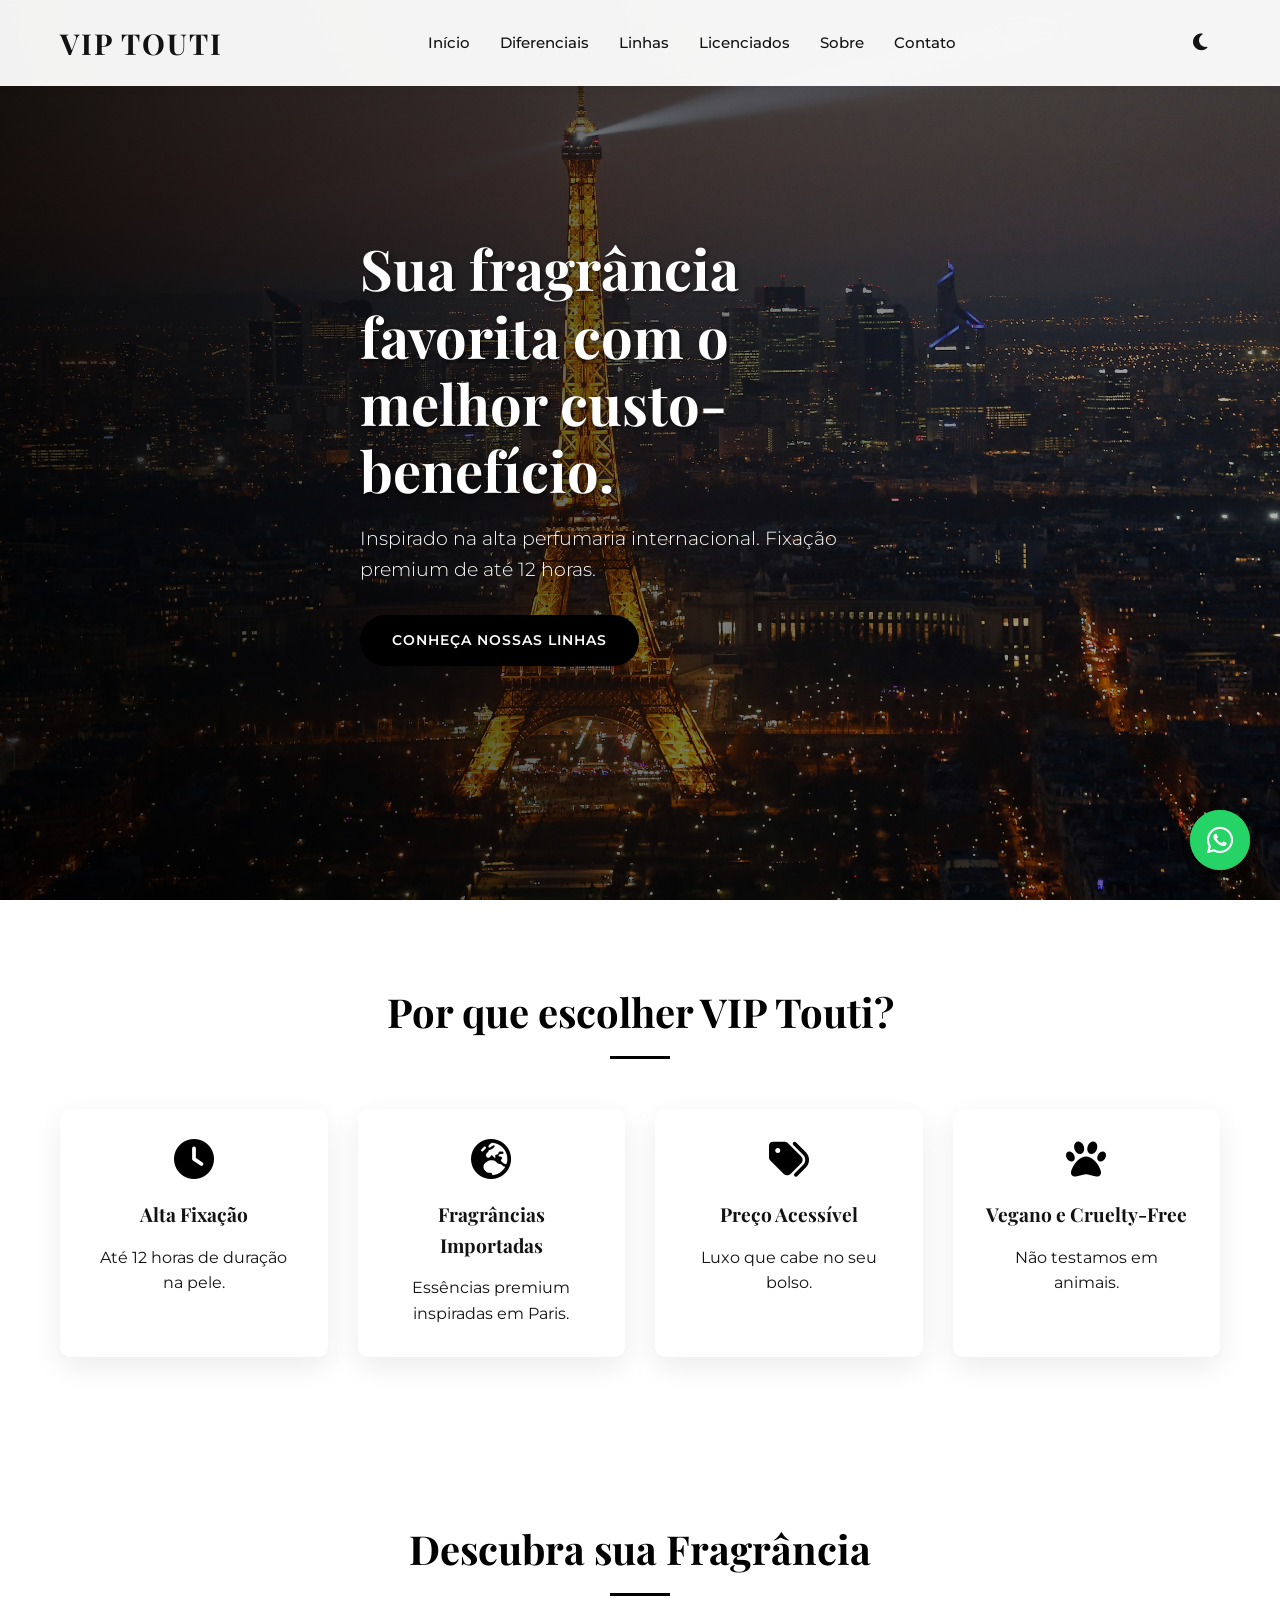
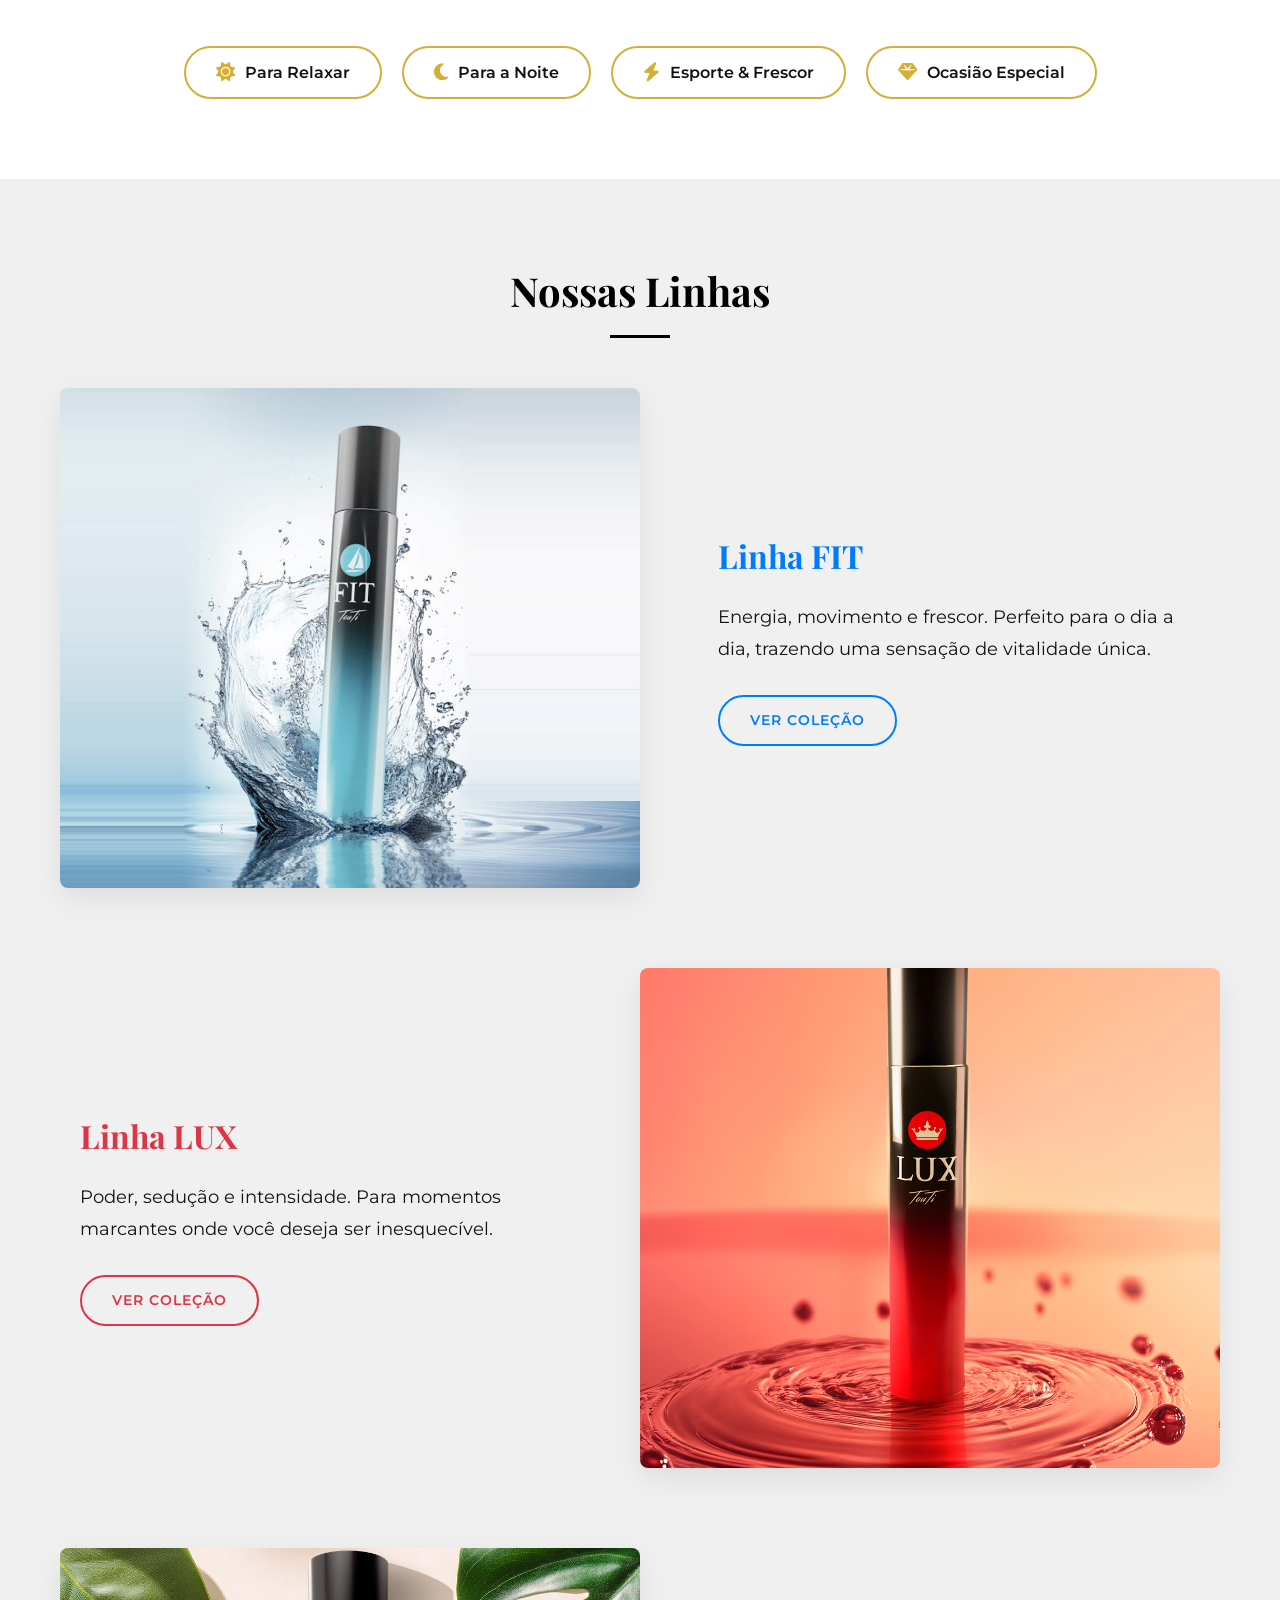
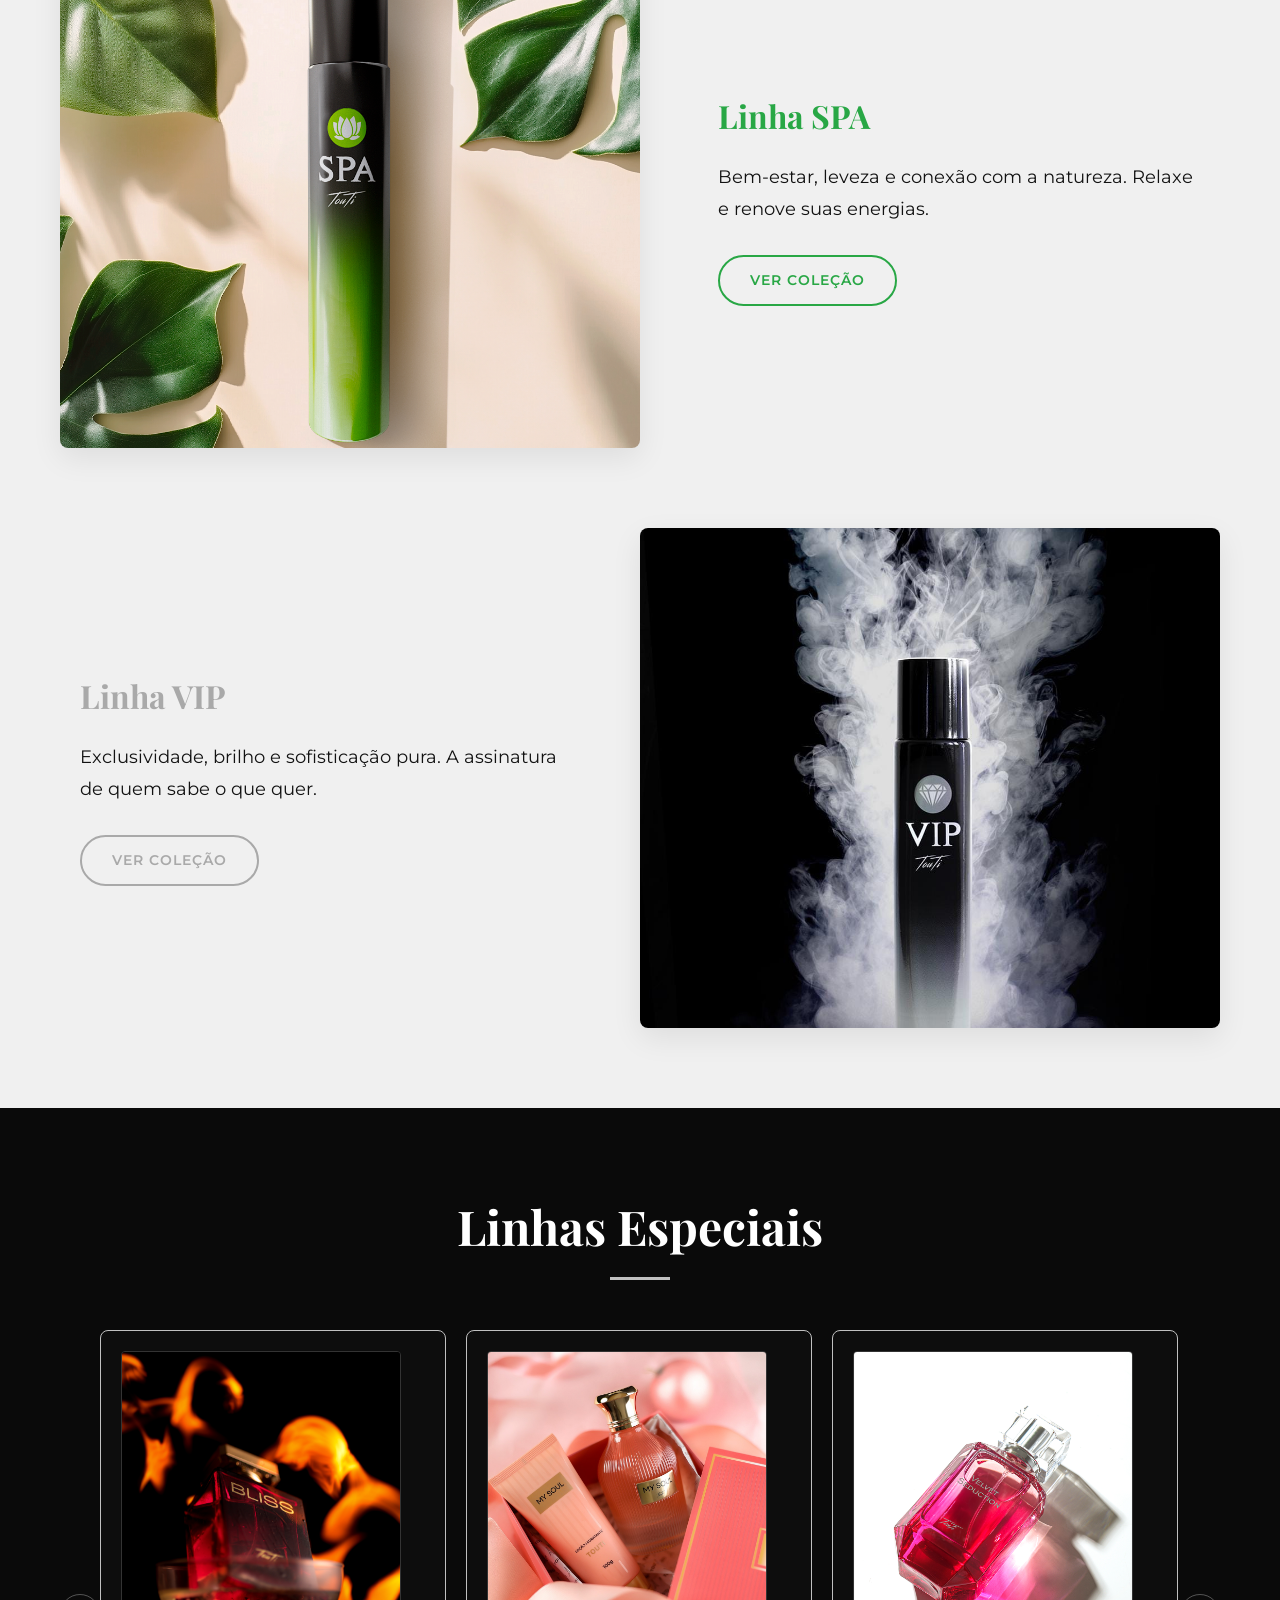
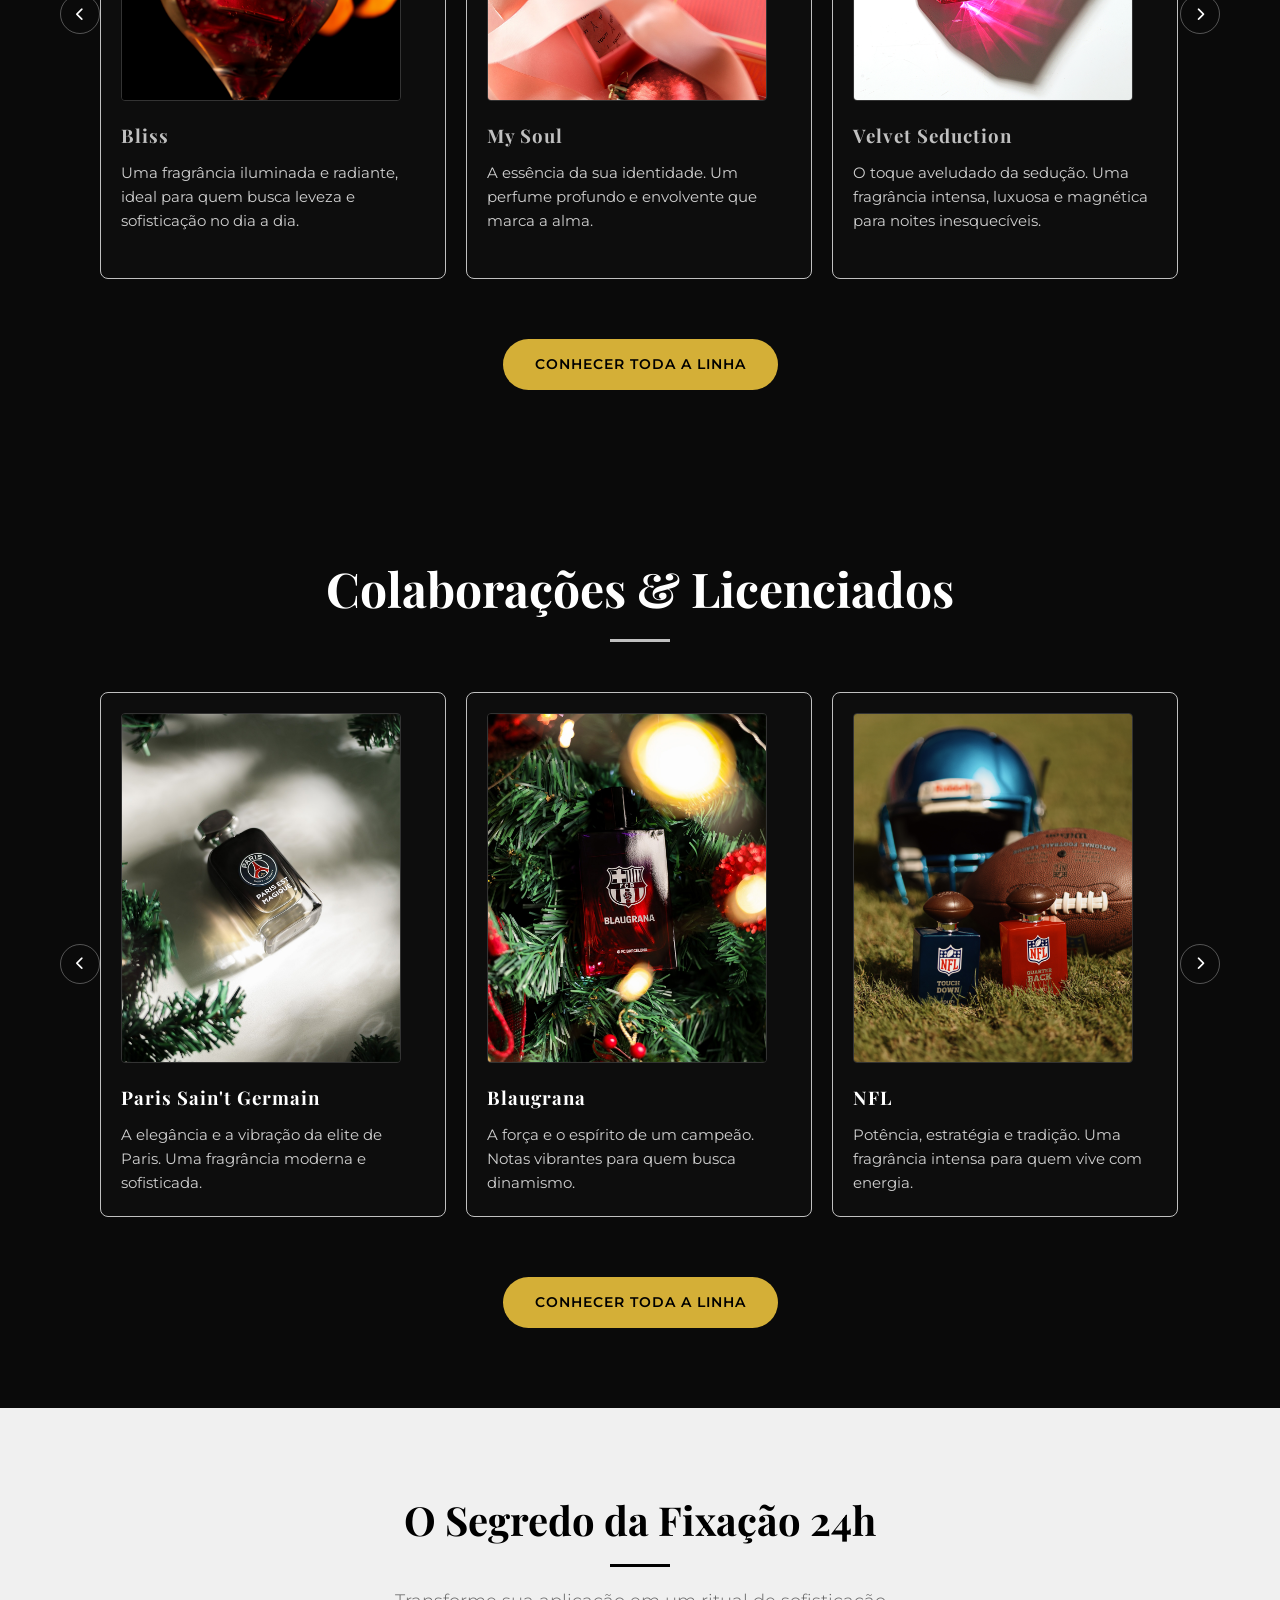
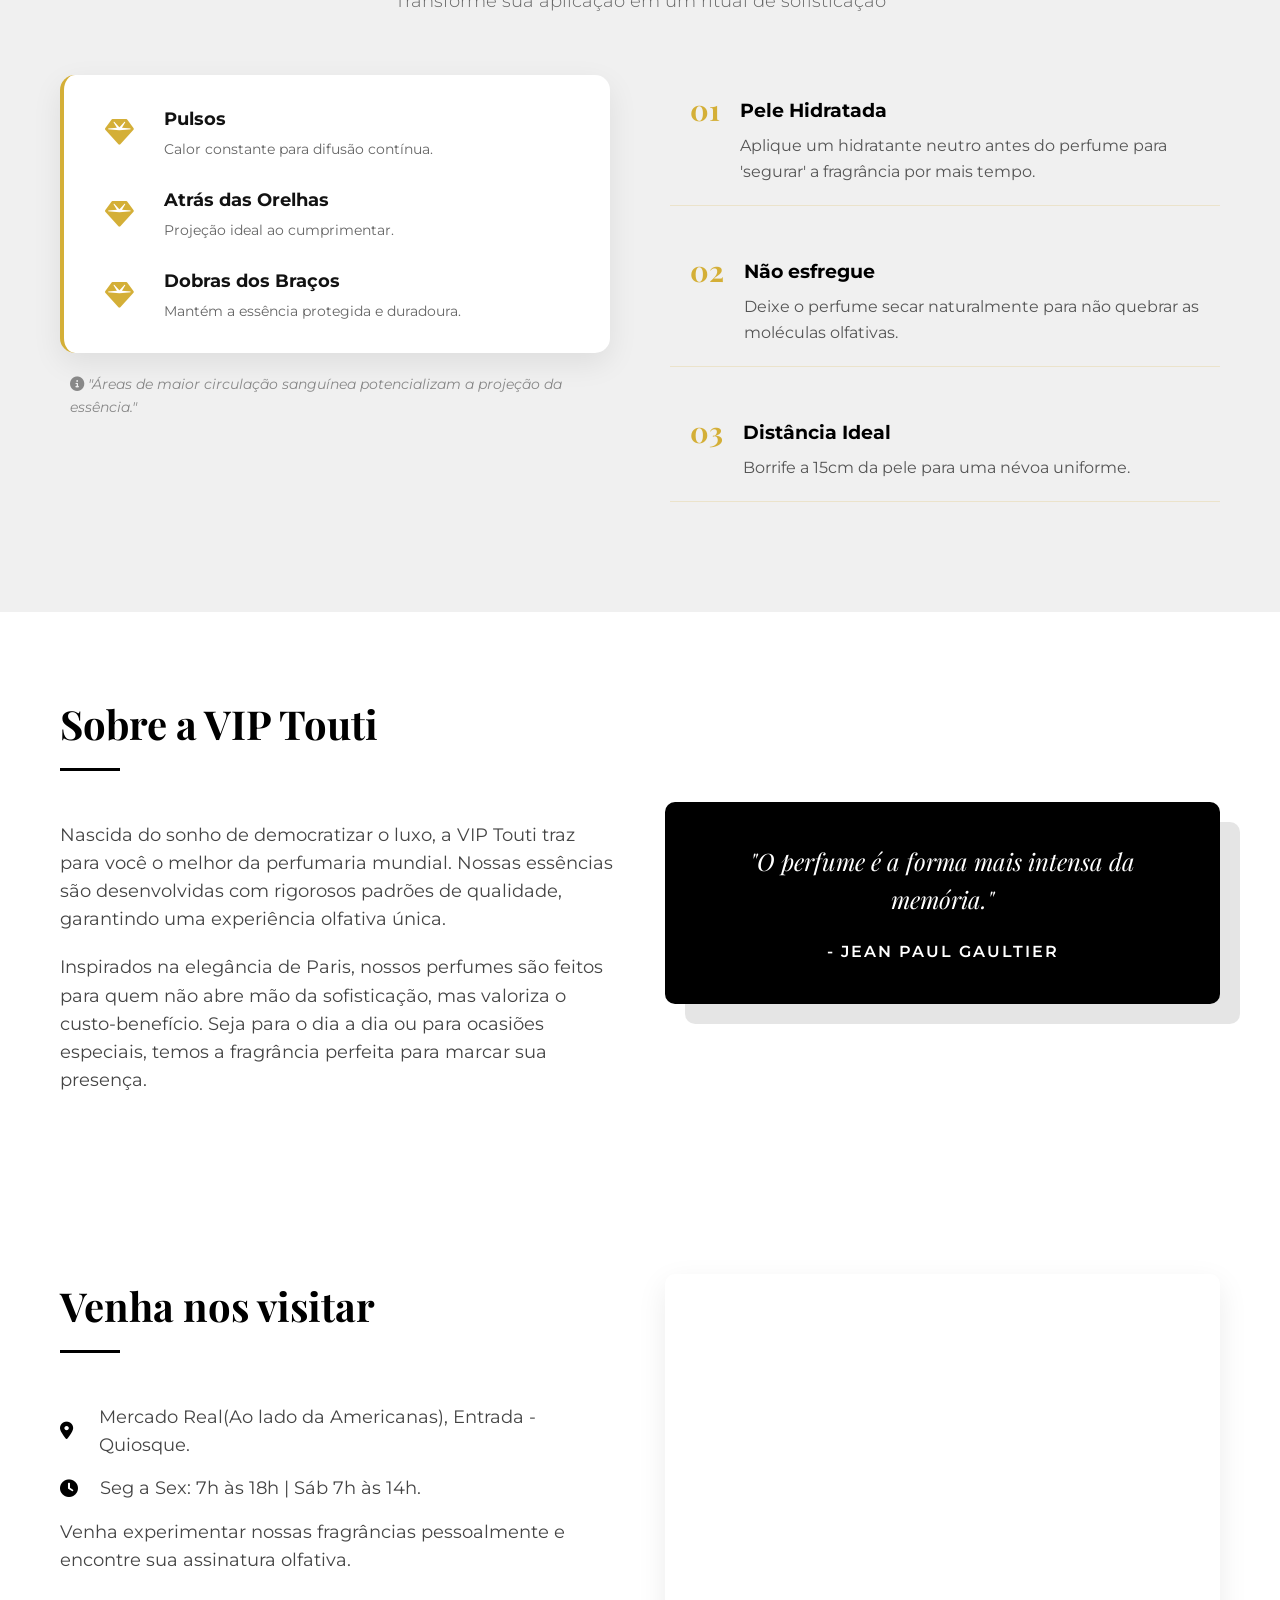
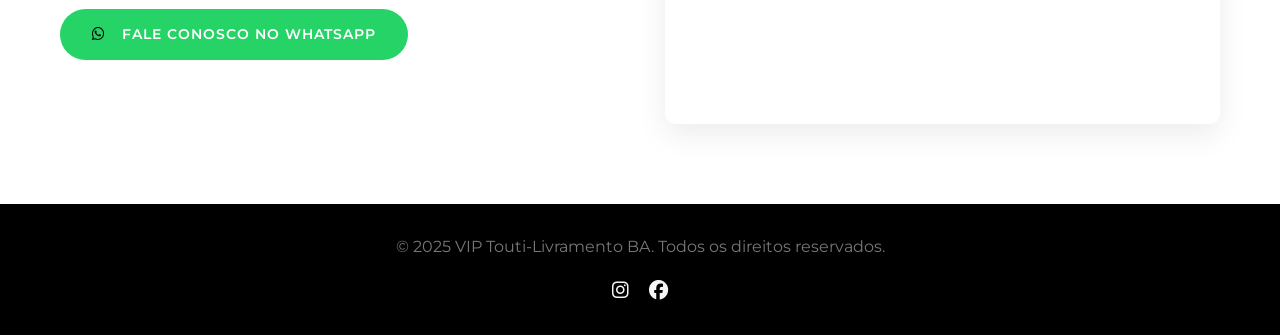
<file: index.html>
<!DOCTYPE html>
<html lang="pt-BR">

<head>
    <meta name="robots" content="noindex">
    <meta charset="UTF-8">
    <meta name="viewport" content="width=device-width, initial-scale=1.0">
    <title>VIP Touti - Livramento de Nss. Senhora</title>
    <link rel="icon" type="image/png" href="assets/favicon.png">
    <meta name="description"
        content="VIP Touti - Sua fragrância favorita com o melhor custo-benefício. Fixação de 12h, inspirado em Paris.">
    <!-- Google Fonts -->
    <link rel="preconnect" href="https://fonts.googleapis.com">
    <link rel="preconnect" href="https://fonts.gstatic.com" crossorigin>
    <link
        href="https://fonts.googleapis.com/css2?family=Montserrat:wght@300;400;600&family=Playfair+Display:wght@400;700&display=swap"
        rel="stylesheet">
    <!-- FontAwesome -->
    <link rel="stylesheet" href="https://cdnjs.cloudflare.com/ajax/libs/font-awesome/6.4.0/css/all.min.css">
    <!-- CSS -->
    <link rel="stylesheet" href="styles.css">
</head>

<body>

    <!-- Header / Nav -->
    <nav class="navbar">
        <div class="container nav-container">
            <h1 class="logo">VIP TOUTI</h1>
            <ul class="nav-links">
                <li><a href="#hero">Início</a></li>
                <li><a href="#diferenciais">Diferenciais</a></li>
                <li><a href="#linhas">Linhas</a></li>
                <li><a href="#licenciados">Licenciados</a></li>
                <li><a href="#sobre">Sobre</a></li>
                <li><a href="#contato">Contato</a></li>
            </ul>
            <div class="theme-toggle" id="theme-toggle">
                <i class="fas fa-moon"></i>
            </div>
            <div class="mobile-menu-btn">
                <i class="fas fa-bars"></i>
            </div>
        </div>
    </nav>

    <!-- Hero Section -->
    <header id="hero" class="hero-section">
        <div class="hero-overlay"></div>
        <div class="container hero-content">
            <h2>Sua fragrância favorita com o melhor custo-benefício.</h2>
            <p>Inspirado na alta perfumaria internacional. Fixação premium de até 12 horas.</p>
            <a href="#linhas" class="btn btn-primary">Conheça Nossas Linhas</a>
        </div>
    </header>

    <!-- Diferenciais -->
    <section id="diferenciais" class="section-padding">
        <div class="container">
            <h2 class="section-title">Por que escolher VIP Touti?</h2>
            <div class="diferenciais-grid">
                <div class="diferencial-card">
                    <i class="fas fa-clock"></i>
                    <h3>Alta Fixação</h3>
                    <p>Até 12 horas de duração na pele.</p>
                </div>
                <div class="diferencial-card">
                    <i class="fas fa-globe-europe"></i>
                    <h3>Fragrâncias Importadas</h3>
                    <p>Essências premium inspiradas em Paris.</p>
                </div>
                <div class="diferencial-card">
                    <i class="fas fa-tags"></i>
                    <h3>Preço Acessível</h3>
                    <p>Luxo que cabe no seu bolso.</p>
                </div>
                <div class="diferencial-card">
                    <i class="fas fa-paw"></i>
                    <h3>Vegano e Cruelty-Free</h3>
                    <p>Não testamos em animais.</p>
                </div>
            </div>
        </div>
    </section>

    <!-- Quiz / Descubra sua Fragrância -->
    <section id="quiz-section" class="section-padding">
        <div class="container">
            <h2 class="section-title">Descubra sua Fragrância</h2>
            <div class="quiz-container">
                <button class="quiz-btn" data-target="spa">
                    <i class="fas fa-sun"></i> Para Relaxar
                </button>
                <button class="quiz-btn" data-target="lux">
                    <i class="fas fa-moon"></i> Para a Noite
                </button>
                <button class="quiz-btn" data-target="fit">
                    <i class="fas fa-bolt"></i> Esporte & Frescor
                </button>
                <button class="quiz-btn" data-target="vip">
                    <i class="fas fa-gem"></i> Ocasião Especial
                </button>
            </div>
        </div>
    </section>

    <!-- Linhas -->
    <section id="linhas" class="section-padding bg-light">
        <div class="container">
            <h2 class="section-title">Nossas Linhas</h2>
            <div class="lines-container">
                <!-- Linha FIT -->
                <div class="line-row line-fit-card">
                    <div class="line-image-container">
                        <img src="assets/fit.jpg" alt="Linha VIP Touti FIT">
                    </div>
                    <div class="line-content">
                        <h3>Linha FIT</h3>
                        <p>Energia, movimento e frescor. Perfeito para o dia a dia, trazendo uma sensação de vitalidade
                            única.</p>
                        <a href="#" class="btn btn-outline js-open-modal" data-category="fit">Ver Coleção</a>
                    </div>
                </div>

                <!-- Linha LUX -->
                <div class="line-row line-lux-card">
                    <div class="line-image-container">
                        <img src="assets/lux.png" alt="Linha VIP Touti LUX">
                    </div>
                    <div class="line-content">
                        <h3>Linha LUX</h3>
                        <p>Poder, sedução e intensidade. Para momentos marcantes onde você deseja ser inesquecível.</p>
                        <a href="#" class="btn btn-outline js-open-modal" data-category="lux">Ver Coleção</a>
                    </div>
                </div>

                <!-- Linha SPA -->
                <div class="line-row line-spa-card">
                    <div class="line-image-container">
                        <img src="assets/spa.png" alt="Linha VIP Touti SPA">
                    </div>
                    <div class="line-content">
                        <h3>Linha SPA</h3>
                        <p>Bem-estar, leveza e conexão com a natureza. Relaxe e renove suas energias.</p>
                        <a href="#" class="btn btn-outline js-open-modal" data-category="spa">Ver Coleção</a>
                    </div>
                </div>

                <!-- Linha VIP -->
                <div class="line-row line-vip-card">
                    <div class="line-image-container">
                        <img src="assets/vip.jpg" alt="Linha VIP Touti VIP">
                    </div>
                    <div class="line-content">
                        <h3>Linha VIP</h3>
                        <p>Exclusividade, brilho e sofisticação pura. A assinatura de quem sabe o que quer.</p>
                        <a href="#" class="btn btn-outline js-open-modal" data-category="vip">Ver Coleção</a>
                    </div>
                </div>
            </div>
        </div>
    </section>

    <!-- Linhas Especiais (Carousel) -->
    <section id="linhas-especiais" class="section-padding licensed-section">
        <div class="container">
            <h2 class="section-title">Linhas Especiais</h2>

            <div class="carousel-container">
                <button class="carousel-btn prev-btn" aria-label="Anterior"><i class="fas fa-chevron-left"></i></button>

                <div class="carousel-track-container">
                    <div class="licensed-grid carousel-track">
                        <!-- Bliss -->
                        <div class="licensed-card">
                            <img src="assets/bliss.png" alt="Bliss">
                            <div class="licensed-info">
                                <h3>Bliss</h3>
                                <p>Uma fragrância iluminada e radiante, ideal para quem busca leveza e sofisticação no
                                    dia a dia.</p>

                            </div>
                        </div>
                        <!-- My Soul -->
                        <div class="licensed-card">
                            <img src="assets/mysoul.jpeg" My Soul">
                            <div class="licensed-info">
                                <h3>My Soul</h3>
                                <p>A essência da sua identidade. Um perfume profundo e envolvente que marca a alma.</p>

                            </div>
                        </div>
                        <!-- Velvet Seduction -->
                        <div class="licensed-card">
                            <img src="assets/velvetSeduction.png" alt="Velvet Seduction">
                            <div class="licensed-info">
                                <h3>Velvet Seduction</h3>
                                <p>O toque aveludado da sedução. Uma fragrância intensa, luxuosa e magnética para noites
                                    inesquecíveis.</p>

                            </div>
                        </div>
                        <!-- Charm -->
                        <div class="licensed-card">
                            <img src="assets/charm.jpeg" alt="Cham">
                            <div class="licensed-info">
                                <h3>Charm</h3>
                                <p>Charme e personalidade em cada nota. O equilíbrio perfeito entre o moderno e o
                                    clássico.</p>

                            </div>
                        </div>

                         <!-- Desire -->
                        <div class="licensed-card">
                            <img src="assets/Desire.jpg" alt="Desire">
                            <div class="licensed-info">
                                <h3>Desire</h3>
                                <p>Uma fragrância magnética e envolvente, feita para quem deseja deixar um rastro de sedução e sofisticação por onde passa.
                            </div>
                        </div>

                         <!-- Unity -->
                        <div class="licensed-card">
                            <img src="assets/unity.jpg" alt="Unity">
                            <div class="licensed-info">
                                <h3>Unity</h3>
                                <p>A harmonia perfeita entre frescor e força. Uma essência versátil que celebra a união de notas vibrantes para o dia a dia.</p>

                            </div>
                        </div>

                         <!-- Prestige -->
                        <div class="licensed-card">
                            <img src="assets/prestige.jpg" alt="Prestige">
                            <div class="licensed-info">
                                <h3>Prestige</h3>
                                <p>O ápice da elegância e do poder. Notas intensas e refinadas para momentos onde a presença marcante é indispensável.</p>

                            </div>
                        </div>
                    </div>
                </div>

                <button class="carousel-btn next-btn" aria-label="Próximo"><i class="fas fa-chevron-right"></i></button>
            </div>

            <div style="text-align: center; margin-top: 40px;">
                <a href="#contato" class="btn btn-primary"
                    style="background-color: var(--color-licensed); color: #000;">Conhecer Toda a Linha</a>
            </div>
        </div>
    </section>

    <!-- Perfumes Licenciados (Carousel) -->
    <section id="licenciados" class="section-padding licensed-section">
        <div class="container">
            <h2 class="section-title">Colaborações & Licenciados</h2>

            <div class="carousel-container">
                <button class="carousel-btn prev-btn" aria-label="Anterior"><i class="fas fa-chevron-left"></i></button>

                <div class="carousel-track-container">
                    <div class="licensed-grid carousel-track">
                        <!-- Card 1 -->
                        <div class="licensed-card">
                            <img src="assets/paris.jpeg" alt="Licenciado Exclusivo 1">
                            <div class="licensed-info">
                                <h3>Paris Sain't Germain</h3>
                                <p>A elegância e a vibração da elite de Paris. Uma fragrância moderna e sofisticada.</p>
                            </div>
                        </div>
                        <!-- Card 2 -->
                        <div class="licensed-card">
                            <img src="assets/barcelona.jpeg" alt="Licenciado Exclusivo 2">
                            <div class="licensed-info">
                                <h3>Blaugrana</h3>
                                <p>A força e o espírito de um campeão. Notas vibrantes para quem busca dinamismo.</p>
                            </div>
                        </div>
                        <!-- Card 3 -->
                        <div class="licensed-card">
                            <img src="assets/nfl.jpg" alt="Licenciado Exclusivo 3">
                            <div class="licensed-info">
                                <h3>NFL</h3>
                                <p>Potência, estratégia e tradição. Uma fragrância intensa para quem vive com energia.
                                </p>
                            </div>
                        </div>
                        <!-- Card 4 -->
                        <div class="licensed-card">
                            <img src="assets/city.png" alt="Licenciado Exclusivo 4">
                            <div class="licensed-info">
                                <h3>Manchester City</h3>
                                <p>Inovação e domínio. Um aroma marcante que reflete a modernidade do futebol inglês.
                                </p>
                            </div>
                        </div>
                        <!-- Card 5 -->
                        <div class="licensed-card">
                            <img src="assets/juventus.jpg" alt="Licenciado Exclusivo 5">
                            <div class="licensed-info">
                                <h3>Juventus</h3>
                                <p>O clássico estilo italiano. Elegância atemporal e sofisticação em cada nota.</p>
                            </div>
                        </div>
                        <!-- Card 6 -->
                        <div class="licensed-card">
                            <img src="assets/marinaFerrari.jpg" alt="Licenciado Exclusivo 7">
                            <div class="licensed-info">
                                <h3>Marina Ferrari</h3>
                                <p>Leveza, frescor e autenticidade. Perfeito para mulheres dinâmicas e inspiradoras.</p>
                            </div>
                        </div>
                    </div>
                </div>

                <button class="carousel-btn next-btn" aria-label="Próximo"><i class="fas fa-chevron-right"></i></button>
            </div>

            <div style="text-align: center; margin-top: 40px;">
                <a href="#contato" class="btn btn-primary"
                    style="background-color: var(--color-licensed); color: #000;">Conhecer Toda a Linha</a>
            </div>
        </div>
    </section>

    <!-- Seção de Autoridade e Dicas -->
    <section id="fixacao-tips" class="section-padding bg-light">
        <div class="container">
            <div class="section-header-centered">
                <h2 class="section-title">O Segredo da Fixação 24h</h2>
                <p class="section-subtitle">Transforme sua aplicação em um ritual de sofisticação</p>
            </div>

            <div class="tips-grid">
                <!-- Esquerda: Infográfico de Pontos de Pulso -->
                <div class="pulse-points-column">
                    <div class="infographic-container">
                        <div class="pulse-point-item">
                            <i class="fas fa-gem"></i>
                            <div class="pulse-text">
                                <h4>Pulsos</h4>
                                <p>Calor constante para difusão contínua.</p>
                            </div>
                        </div>
                        <div class="pulse-point-item">
                            <i class="fas fa-gem"></i>
                            <div class="pulse-text">
                                <h4>Atrás das Orelhas</h4>
                                <p>Projeção ideal ao cumprimentar.</p>
                            </div>
                        </div>
                        <div class="pulse-point-item">
                            <i class="fas fa-gem"></i>
                            <div class="pulse-text">
                                <h4>Dobras dos Braços</h4>
                                <p>Mantém a essência protegida e duradoura.</p>
                            </div>
                        </div>
                    </div>
                    <div class="infographic-legend">
                        <p><i class="fas fa-info-circle"></i> "Áreas de maior circulação sanguínea potencializam a
                            projeção da essência."</p>
                    </div>
                </div>

                <!-- Direita: Dicas VIP -->
                <div class="vip-tips-column">
                    <div class="vip-tip-card">
                        <span class="tip-number">01</span>
                        <div class="tip-content">
                            <h4>Pele Hidratada</h4>
                            <p>Aplique um hidratante neutro antes do perfume para 'segurar' a fragrância por mais tempo.
                            </p>
                        </div>
                    </div>
                    <div class="vip-tip-card">
                        <span class="tip-number">02</span>
                        <div class="tip-content">
                            <h4>Não esfregue</h4>
                            <p>Deixe o perfume secar naturalmente para não quebrar as moléculas olfativas.</p>
                        </div>
                    </div>
                    <div class="vip-tip-card">
                        <span class="tip-number">03</span>
                        <div class="tip-content">
                            <h4>Distância Ideal</h4>
                            <p>Borrife a 15cm da pele para uma névoa uniforme.</p>
                        </div>
                    </div>
                </div>
            </div>
        </div>
    </section>


    <!-- Sobre -->
    <section id="sobre" class="section-padding">
        <div class="container about-container">
            <div class="about-text">
                <h2 class="section-title align-left">Sobre a VIP Touti</h2>
                <p>Nascida do sonho de democratizar o luxo, a VIP Touti traz para você o melhor da perfumaria mundial.
                    Nossas essências são desenvolvidas com rigorosos padrões de qualidade, garantindo uma experiência
                    olfativa única.</p>
                <p>Inspirados na elegância de Paris, nossos perfumes são feitos para quem não abre mão da sofisticação,
                    mas valoriza o custo-benefício. Seja para o dia a dia ou para ocasiões especiais, temos a fragrância
                    perfeita para marcar sua presença.</p>
            </div>
            <div class="about-image">
                
                <div class="quote-box">
                    <p>"O perfume é a forma mais intensa da memória."</p>
                    <span>- Jean Paul Gaultier</span>
                </div>
            </div>
        </div>
    </section>

    <!-- Localização e Contato -->
    <section id="contato" class="section-padding bg-dark">
        <div class="container contact-container">
            <div class="contact-info">
                <h2 class="section-title text-white align-left">Venha nos visitar</h2>
                <p><i class="fas fa-map-marker-alt"></i> Mercado Real(Ao lado da Americanas), Entrada - Quiosque. </p>
                <p><i class="fas fa-clock"></i> Seg a Sex: 7h às 18h | Sáb 7h às 14h. </p>
                <p>Venha experimentar nossas fragrâncias pessoalmente e encontre sua assinatura olfativa.</p>
                <a href="https://wa.me/5577998505949" target="_blank" class="btn btn-whatsapp main-cta">
                    <i class="fab fa-whatsapp"></i> Fale Conosco no WhatsApp
                </a>
            </div>
            <div class="map-placeholder">
                <iframe
                    src="https://www.google.com/maps/embed?pb=!1m18!1m12!1m3!1d3877.1519222669194!2d-41.843242200000006!3d-13.648520999999999!2m3!1f0!2f0!3f0!3m2!1i1024!2i768!4f13.1!3m3!1m2!1s0x7447f0872741a97%3A0x317f0d196042a876!2sAmericanas%20Express!5e0!3m2!1spt-BR!2sbr!4v1766502628533!5m2!1spt-BR!2sbr"
                    width="600" height="450" style="border:0;" allowfullscreen="" loading="lazy"
                    referrerpolicy="no-referrer-when-downgrade"></iframe>
            </div>
        </div>
    </section>

    <!-- Footer -->
    <footer>
        <div class="container footer-content">
            <p>&copy; 2025 VIP Touti-Livramento BA. Todos os direitos reservados.</p>
            <div class="social-links">
                <a href="https://www.instagram.com/viptoutilivpiata?igsh=MTBzZ2NlbDJpdzJhMQ=="><i
                        class="fab fa-instagram"></i></a>
               <a href="https://www.facebook.com/igor.soares.762334"><i class="fab fa-facebook"></i></a>
            </div>
        </div>
    </footer>

    <!-- Botão Flutuante do WhatsApp -->
    <a href="https://wa.me/5577998505949" class="floating-whatsapp" target="_blank">
        <i class="fab fa-whatsapp"></i>
    </a>

    <a href="https://wa.me/5577998505949" class="floating-whatsapp" target="_blank">
        <i class="fab fa-whatsapp"></i>
    </a>

    <!-- Modal Das Coleções -->
    <div id="collection-modal" class="modal">
        <div class="modal-content">
            <span class="close-modal">&times;</span>
            <h3 id="modal-title">Título da Coleção</h3>
            <div id="modal-body">
                <!-- Conteúdo inserido por JS -->
            </div>
            <a href="https://wa.me/5577998505949" target="_blank" class="btn btn-primary modal-cta">Consultar
                disponibilidade via WhatsApp</a>
        </div>
    </div>

    <script src="script.js"></script>
</body>

</html>
</file>
<file: styles.css>
/* CSS Reset & Variables */
:root {
    --primary-black: #000000;
    --primary-white: #FFFFFF;
    --text-dark: #121212;
    --text-light: #F5F5F5;
    --gray-bg: #F0F0F0;

    /* Line Colors */
    --color-fit: #007BFF;
    /* FIT - Blue */
    --color-lux: #DC3545;
    /* LUX - Red */
    --color-spa: #28A745;
    /* SPA - Green */
    --color-vip: #A9A9A9;
    /* VIP - Silver/Gray */

    /* Licenciados */
    --color-licensed: #D4AF37;
    /* Keep Gold for specialized section highlight if needed, or use bold B&W */

    --font-heading: 'Playfair Display', serif;
    --font-body: 'Montserrat', sans-serif;

    --transition: all 0.3s ease;
    --shadow: 0 10px 30px rgba(0, 0, 0, 0.08);

    /* Dark Mode Variables Default (Light Mode) */
    --bg-color: var(--primary-white);
    --bg-light-color: var(--gray-bg);
    --text-main: var(--text-dark);
    --card-bg: var(--primary-white);
    --navbar-bg: rgba(255, 255, 255, 0.95);
    --navbar-text: var(--secondary-black);
}

body.dark-mode {
    --bg-color: #0D0D0D;
    /* Deep Black */
    --bg-light-color: #1a1a1a;
    --text-main: #F5F5F5;
    /* Ivory White */
    --card-bg: #151515;
    --navbar-bg: rgba(13, 13, 13, 0.95);
    --navbar-text: #F5F5F5;

    background-color: var(--bg-color);
    color: var(--text-main);
}

/* Theme Toggle Button */
.theme-toggle {
    cursor: pointer;
    font-size: 1.2rem;
    padding: 10px;
    margin-left: 20px;
    border-radius: 50%;
    transition: var(--transition);
    display: flex;
    align-items: center;
    justify-content: center;
    width: 40px;
    height: 40px;
}

.theme-toggle:hover {
    background-color: rgba(0, 0, 0, 0.1);
}

body.dark-mode .theme-toggle:hover {
    background-color: rgba(255, 255, 255, 0.1);
}

/* Dark Mode Overrides */
body.dark-mode .navbar {
    background: var(--navbar-bg);
    box-shadow: 0 2px 10px rgba(255, 255, 255, 0.05);
}

body.dark-mode .logo {
    color: var(--navbar-text);
}

/* Force Text Visibility in Dark Mode */
body.dark-mode h1,
body.dark-mode h2,
body.dark-mode h3,
body.dark-mode h4,
body.dark-mode h5,
body.dark-mode h6,
body.dark-mode p,
body.dark-mode span,
body.dark-mode li,
body.dark-mode a {
    color: var(--text-main);
}

/* Specific overrides for muted text to be lighter gray, not dark gray */
body.dark-mode .text-muted,
body.dark-mode p.text-muted {
    color: #B0B0B0 !important;
}

/* Icon Visibility */
body.dark-mode i,
body.dark-mode .fas,
body.dark-mode .fab {
    color: #FFFFFF;
}

/* Fix specific icon colors that might be overridden by other styles */
body.dark-mode .diferencial-card i {
    color: #FFFFFF;
    text-shadow: 0 0 10px rgba(255, 255, 255, 0.5);
}

/* Navigation Links */
body.dark-mode .nav-links a {
    color: var(--navbar-text);
}

body.dark-mode .nav-links a::after {
    background-color: var(--navbar-text);
}

/* Section Titles */
body.dark-mode .section-title {
    color: var(--text-main);
}

body.dark-mode .section-title::after {
    background-color: var(--text-main);
}

/* Cards Background and Text */
body.dark-mode .diferencial-card {
    background: var(--card-bg);
    box-shadow: 0 10px 30px rgba(0, 0, 0, 0.5);
    border: 1px solid rgba(255, 255, 255, 0.1);
    /* Subtle border for definition */
}

/* Ensure text inside cards is visible */
body.dark-mode .diferencial-card h3,
body.dark-mode .category-info h3 {
    color: var(--text-main);
}

body.dark-mode .diferencial-card p,
body.dark-mode .category-info p {
    color: #E0E0E0;
    /* Lighter gray for readability */
}

body.dark-mode .category-card {
    background: var(--card-bg);
    border: 1px solid rgba(255, 255, 255, 0.1);
}

body.dark-mode .bg-light {
    background-color: var(--bg-light-color);
}

/* Button Visibility in Dark Mode */
/* Primary Buttons (originally Black) -> Turn White or Outline White */
body.dark-mode .btn-primary {
    background-color: #FFFFFF;
    color: #000000;
    border: 2px solid #FFFFFF;
}

body.dark-mode .btn-primary:hover {
    background-color: #E0E0E0;
    color: #000000;
    box-shadow: 0 0 15px rgba(255, 255, 255, 0.3);
}

/* Outline Buttons (originally dark text) -> Turn White text/border */
body.dark-mode .btn-outline {
    border-color: #FFFFFF;
    color: #FFFFFF;
}

body.dark-mode .btn-outline:hover {
    background-color: #FFFFFF;
    color: #000000;
}

/* Contact Section Icons */
body.dark-mode .contact-info i {
    color: #FFFFFF;
}

body.dark-mode .contact-info p {
    color: #E0E0E0;
}

/* Glow Effects for Lines in Dark Mode - Adjusted for contrast */
body.dark-mode .line-fit-card h3 {
    text-shadow: 0 0 10px var(--color-fit);
    color: var(--color-fit) !important;
    /* Keep brand color but glow makes it readable */
}

body.dark-mode .line-fit-card .btn-outline {
    border-color: var(--color-fit);
    color: var(--color-fit);
    box-shadow: 0 0 5px var(--color-fit);
}

body.dark-mode .line-fit-card .btn-outline:hover {
    box-shadow: 0 0 15px var(--color-fit);
    background-color: var(--color-fit);
    color: #FFFFFF;
}

/* LUX */
body.dark-mode .line-lux-card h3 {
    text-shadow: 0 0 10px var(--color-lux);
    color: var(--color-lux) !important;
}

body.dark-mode .line-lux-card .btn-outline {
    border-color: var(--color-lux);
    color: var(--color-lux);
    box-shadow: 0 0 5px var(--color-lux);
}

body.dark-mode .line-lux-card .btn-outline:hover {
    box-shadow: 0 0 15px var(--color-lux);
    background-color: var(--color-lux);
    color: #FFFFFF;
}

/* SPA */
body.dark-mode .line-spa-card h3 {
    text-shadow: 0 0 10px var(--color-spa);
    color: var(--color-spa) !important;
}

body.dark-mode .line-spa-card .btn-outline {
    border-color: var(--color-spa);
    color: var(--color-spa);
    box-shadow: 0 0 5px var(--color-spa);
}

body.dark-mode .line-spa-card .btn-outline:hover {
    box-shadow: 0 0 15px var(--color-spa);
    background-color: var(--color-spa);
    color: #FFFFFF;
}

/* VIP */
body.dark-mode .line-vip-card h3 {
    text-shadow: 0 0 10px var(--color-vip);
    color: var(--color-vip) !important;
}

body.dark-mode .line-vip-card .btn-outline {
    border-color: var(--color-vip);
    color: var(--color-vip);
    box-shadow: 0 0 5px var(--color-vip);
}

body.dark-mode .line-vip-card .btn-outline:hover {
    box-shadow: 0 0 15px var(--color-vip);
    background-color: var(--color-vip);
    color: #FFFFFF;
}

body.dark-mode .quote-box {
    background-color: #222;
    border: 1px solid #333;
}

/* Mobile Menu Dark Mode */
@media (max-width: 768px) {
    body.dark-mode .nav-links {
        background: var(--card-bg);
    }
}

* {
    margin: 0;
    padding: 0;
    box-sizing: border-box;
}

body {
    font-family: var(--font-body);
    color: var(--text-dark);
    line-height: 1.6;
    background-color: var(--primary-white);
    overflow-x: hidden;
}

h1,
h2,
h3 {
    font-family: var(--font-heading);
    font-weight: 700;
}

a {
    text-decoration: none;
    color: inherit;
    transition: var(--transition);
}

ul {
    list-style: none;
}

img {
    max-width: 100%;
    display: block;
}

/* Utilities */
.container {
    max-width: 1200px;
    margin: 0 auto;
    padding: 0 20px;
}

.section-padding {
    padding: 80px 0;
}

.text-white {
    color: var(--text-light);
}

.bg-light {
    background-color: var(--gray-bg);
}

.bg-dark {
    background-color: var(--secondary-black);
    color: var(--text-light);
}

.section-title {
    text-align: center;
    font-size: 2.5rem;
    margin-bottom: 50px;
    color: var(--primary-black);
    position: relative;
    padding-bottom: 15px;
}

.section-title::after {
    content: '';
    position: absolute;
    bottom: 0;
    left: 50%;
    transform: translateX(-50%);
    width: 60px;
    height: 3px;
    background-color: var(--primary-black);
}

.section-title.align-left {
    text-align: left;
}

.section-title.align-left::after {
    left: 0;
    transform: none;
}

/* Buttons */
.btn {
    display: inline-block;
    padding: 12px 30px;
    border-radius: 50px;
    font-weight: 600;
    text-transform: uppercase;
    letter-spacing: 1px;
    font-size: 0.9rem;
    cursor: pointer;
    border: 2px solid transparent;
}

.btn-primary {
    background-color: var(--primary-black);
    color: var(--primary-white);
}

.btn-primary:hover {
    background-color: #333;
    transform: translateY(-2px);
}

.btn-outline {
    border-color: var(--secondary-black);
    color: var(--secondary-black);
}

.btn-outline:hover {
    background-color: var(--primary-black);
    color: var(--primary-white);
}

.btn-whatsapp {
    background-color: #25D366;
    color: white;
    margin-top: 20px;
}

.btn-whatsapp:hover {
    background-color: #128C7E;
}

/* Navbar */
.navbar {
    position: fixed;
    top: 0;
    left: 0;
    width: 100%;
    background: rgba(255, 255, 255, 0.95);
    padding: 20px 0;
    z-index: 1000;
    box-shadow: 0 2px 10px rgba(0, 0, 0, 0.05);
}

.nav-container {
    display: flex;
    justify-content: space-between;
    align-items: center;
}

.logo {
    font-size: 1.8rem;
    color: var(--secondary-black);
    letter-spacing: 2px;
}

.nav-links {
    display: flex;
    gap: 30px;
}

.nav-links a {
    font-weight: 500;
    font-size: 0.95rem;
    position: relative;
}

.nav-links a::after {
    content: '';
    position: absolute;
    width: 0;
    height: 2px;
    bottom: -5px;
    left: 0;
    background-color: var(--primary-black);
    transition: var(--transition);
}

.nav-links a:hover::after {
    width: 100%;
}

.mobile-menu-btn {
    display: none;
    font-size: 1.5rem;
    cursor: pointer;
}

/* Hero Section */
.hero-section {
    height: 100vh;
    background-image: url('assets/hero.png');
    background-position: center;
    background-size: cover;
    background-repeat: no-repeat;
    position: relative;
    display: flex;
    align-items: center;
    justify-content: flex-start;
    /* Align left */
    margin-top: 0;
}

.hero-overlay {
    position: absolute;
    top: 0;
    left: 0;
    width: 100%;
    height: 100%;
    background: linear-gradient(90deg, rgba(0, 0, 0, 0.8) 0%, rgba(0, 0, 0, 0.3) 100%);
}

.hero-content {
    position: relative;
    z-index: 2;
    color: var(--white);
    max-width: 600px;
    animation: fadeIn 1.5s ease;
}

.hero-content h2 {
    font-size: 3.5rem;
    color: var(--primary-white);
    line-height: 1.2;
    margin-bottom: 20px;
    text-shadow: 2px 2px 4px rgba(0, 0, 0, 0.5);
}

.hero-content p {
    font-size: 1.2rem;
    color: var(--primary-white);
    margin-bottom: 30px;
    font-weight: 300;
}

@keyframes fadeIn {
    from {
        opacity: 0;
        transform: translateY(20px);
    }

    to {
        opacity: 1;
        transform: translateY(0);
    }
}

/* Diferenciais */
.diferenciais-grid {
    display: grid;
    grid-template-columns: repeat(auto-fit, minmax(250px, 1fr));
    gap: 30px;
    text-align: center;
}

.diferencial-card {
    padding: 30px;
    background: var(--white);
    border-radius: 10px;
    box-shadow: var(--shadow);
    transition: var(--transition);
}

.diferencial-card:hover {
    transform: translateY(-10px);
}

.diferencial-card i {
    font-size: 2.5rem;
    color: var(--primary-black);
    margin-bottom: 20px;
}

.diferencial-card h3 {
    margin-bottom: 15px;
    font-size: 1.2rem;
}

/* Linhas / Categories (Z-Pattern) */
.lines-container {
    display: flex;
    flex-direction: column;
    gap: 0;
    /* Removing main gap to control via row margin */
}

.line-row {
    display: flex;
    align-items: center;
    justify-content: space-between;
    gap: 5%;
    margin-bottom: 80px;
    /* Generous gap between rows */
}

.line-row:last-child {
    margin-bottom: 0;
}

/* Z-Pattern Logic: Even rows reverse order */
.line-row:nth-child(even) {
    flex-direction: row-reverse;
}

.line-image-container {
    flex: 1;
    max-width: 50%;
}

.line-image-container img {
    width: 100%;
    height: 500px;
    object-fit: cover;
    border-radius: 8px;
    transition: transform 0.5s ease;
    box-shadow: var(--shadow);
}

.line-image-container:hover img {
    transform: scale(1.02);
}

.line-content {
    flex: 1;
    max-width: 45%;
    padding: 0 20px;
}

.line-content h3 {
    font-size: 2rem;
    margin-bottom: 20px;
    font-family: var(--font-heading);
}

.line-content p {
    font-size: 1.1rem;
    margin-bottom: 30px;
    line-height: 1.8;
}

/* Responsive: Mobile Stack */
@media (max-width: 768px) {

    .line-row,
    .line-row:nth-child(even) {
        flex-direction: column;
        margin-bottom: 50px;
        gap: 30px;
    }

    .line-image-container,
    .line-content {
        max-width: 100%;
        flex: none;
        width: 100%;
        padding: 0;
    }

    .line-image-container img {
        height: 350px;
        /* Smaller height for mobile */
    }

    .line-content {
        text-align: center;
    }
}

/* Line Specific Colors */
.line-fit-card h3 {
    color: var(--color-fit);
}

.line-fit-card .btn-outline {
    border-color: var(--color-fit);
    color: var(--color-fit);
}

.line-fit-card .btn-outline:hover {
    background-color: var(--color-fit);
    color: #fff;
}

.line-lux-card h3 {
    color: var(--color-lux);
}

.line-lux-card .btn-outline {
    border-color: var(--color-lux);
    color: var(--color-lux);
}

.line-lux-card .btn-outline:hover {
    background-color: var(--color-lux);
    color: #fff;
}

.line-spa-card h3 {
    color: var(--color-spa);
}

.line-spa-card .btn-outline {
    border-color: var(--color-spa);
    color: var(--color-spa);
}

.line-spa-card .btn-outline:hover {
    background-color: var(--color-spa);
    color: #fff;
}

.line-vip-card h3 {
    color: var(--color-vip);
}

.line-vip-card .btn-outline {
    border-color: var(--color-vip);
    color: var(--color-vip);
}

.line-vip-card .btn-outline:hover {
    background-color: var(--color-vip);
    color: #fff;
}

/* Licensed Section */
/* Licensed Section */
.licensed-section {
    background-color: #0a0a0a;
    /* Deep Black */
    color: var(--text-light);
    position: relative;
    overflow: hidden;
}

.licensed-section .section-title {
    color: #FFFFFF;
    /* White for contrast */
    font-size: 3rem;
    /* Slightly larger */
}

.licensed-section .section-title::after {
    background-color: #C0C0C0;
    /* Silver separator */
}

.licensed-grid {
    display: grid;
    grid-template-columns: repeat(auto-fit, minmax(300px, 1fr));
    gap: 40px;
}

.licensed-card {
    background: #0D0D0D;
    /* Flat Deep Black */
    border: 1px solid #C0C0C0;
    /* Silver Border */
    padding: 20px;
    border-radius: 8px;
    transition: var(--transition);
}

.licensed-card:hover {
    border-color: #FFFFFF;
    box-shadow: 0 0 20px rgba(255, 255, 255, 0.15);
    /* Light shine/glow */
    transform: translateY(-5px);
}

.licensed-card img {
    height: 350px;
    border-radius: 4px;
    margin-bottom: 20px;
    border: 1px solid #333;
    /* Inner subtle border for image */
}

.licensed-info h3 {
    color: #FFFFFF;
    margin-bottom: 10px;
    font-family: var(--font-heading);
    letter-spacing: 1px;
}

.licensed-info p {
    color: #cfcfcf;
    font-size: 0.95rem;
}

/* Specific Styles for Linhas Especiais to differentiate from Licenciados */
#linhas-especiais .licensed-card {
    border-color: #C0C0C0;
    /* Silver Border */
}

#linhas-especiais .licensed-card h3 {
    color: #C0C0C0 !important;
    /* Silver Title */
}

/* Dark Mode Glow for Linhas Especiais */
body.dark-mode #linhas-especiais .licensed-card {
    box-shadow: 0 0 15px rgba(212, 175, 55, 0.2), inset 0 0 10px rgba(212, 175, 55, 0.05);
    /* Outer and slight inner glow */
    border-color: #C0C0C0;
}

/* Sobre */
.about-container {
    display: flex;
    align-items: center;
    gap: 50px;
}

.about-text {
    flex: 1;
}

.about-text p {
    margin-bottom: 20px;
    font-size: 1.1rem;
    color: #444;
}

.about-image {
    flex: 1;
    display: flex;
    justify-content: center;
    align-items: center;
}

.quote-box {
    background-color: var(--primary-black);
    color: var(--primary-white);
    padding: 40px;
    border-radius: 10px;
    text-align: center;
    box-shadow: 20px 20px 0px rgba(0, 0, 0, 0.1);
}

.quote-box p {
    font-family: var(--font-heading);
    font-size: 1.5rem;
    font-style: italic;
    margin-bottom: 20px;
}

.quote-box span {
    font-weight: 600;
    text-transform: uppercase;
    letter-spacing: 2px;
}

/* Contato */
.contact-container {
    display: flex;
    gap: 50px;
    flex-wrap: wrap;
}

.contact-info {
    flex: 1;
    min-width: 300px;
}

.contact-info p {
    margin-bottom: 15px;
    color: #444;
    font-size: 1.1rem;
    display: flex;
    align-items: center;
    gap: 15px;
}

.contact-info i {
    color: var(--primary-black);
    width: 25px;
}

.map-placeholder {
    flex: 1;
    min-width: 300px;
    border-radius: 10px;
    overflow: hidden;
    box-shadow: var(--shadow);
}

/* Footer */
footer {
    background-color: #000;
    color: #777;
    padding: 30px 0;
    text-align: center;
}

.footer-content {
    display: flex;
    flex-direction: column;
    align-items: center;
    gap: 15px;
}

.social-links {
    display: flex;
    gap: 20px;
}

.social-links a {
    color: var(--text-light);
    /* On black footer */
    font-size: 1.2rem;
}

.social-links a:hover {
    color: var(--color-licensed);
    /* Gold hover or white */
}

/* Floating WhatsApp */
.floating-whatsapp {
    position: fixed;
    bottom: 30px;
    right: 30px;
    width: 60px;
    height: 60px;
    background-color: #25D366;
    color: #FFF;
    border-radius: 50%;
    display: flex;
    justify-content: center;
    align-items: center;
    font-size: 30px;
    box-shadow: 0 4px 10px rgba(0, 0, 0, 0.3);
    z-index: 1000;
    transition: var(--transition);
}

.floating-whatsapp:hover {
    transform: scale(1.1);
}

/* Responsive */
@media (max-width: 768px) {
    .nav-links {
        display: none;
        /* Add JS toggle later if strictly needed, or just mobile stack */
        position: absolute;
        top: 70px;
        left: 0;
        width: 100%;
        background: var(--white);
        flex-direction: column;
        padding: 20px;
        text-align: center;
        box-shadow: 0 5px 10px rgba(0, 0, 0, 0.1);
    }

    .nav-links.active {
        display: flex;
    }

    .mobile-menu-btn {
        display: block;
    }

    .hero-content h2 {
        font-size: 2.5rem;
    }

    .about-container {
        flex-direction: column;
    }

    .contact-container {
        flex-direction: column;
    }
}

/* Carousel Styling */
.carousel-container {
    position: relative;
    padding: 0 40px;
    /* Space for buttons */
}

.carousel-track-container {
    overflow: hidden;
    width: 100%;
}

.carousel-track {
    display: flex;
    overflow-x: auto;
    scroll-snap-type: x mandatory;
    scroll-behavior: smooth;
    gap: 20px;
    padding-bottom: 20px;
    /* Hide scrollbar if visible */
    scrollbar-width: none;
    /* Firefox */
}

.carousel-track::-webkit-scrollbar {
    display: none;
    /* Chrome, Safari */
}

.licensed-grid.carousel-track .licensed-card {
    flex: 0 0 100%;
    /* Mobile: 1 card */
    scroll-snap-align: center;
    min-width: 0;
    /* Flexbox fix */
}

@media (min-width: 768px) {
    .licensed-grid.carousel-track .licensed-card {
        flex: 0 0 calc(50% - 10px);
        /* Tablet: 2 cards (-gap/2) */
    }
}

@media (min-width: 1024px) {
    .licensed-grid.carousel-track .licensed-card {
        flex: 0 0 calc(33.333% - 14px);
        /* Desktop: 3 cards (-gap*2/3 approx) */
    }
}

.carousel-btn {
    position: absolute;
    top: 50%;
    transform: translateY(-50%);
    background: transparent;
    border: 1px solid rgba(255, 255, 255, 0.3);
    color: #fff;
    width: 40px;
    height: 40px;
    border-radius: 50%;
    cursor: pointer;
    z-index: 10;
    transition: all 0.3s ease;
    display: flex;
    align-items: center;
    justify-content: center;
}

.carousel-btn:hover {
    background: rgba(255, 255, 255, 0.1);
    border-color: #fff;
}

.prev-btn {
    left: 0;
}

.next-btn {
    right: 0;
}

/* Modal Styles */
.modal {
    display: none;
    /* Hidden by default */
    position: fixed;
    z-index: 2000;
    /* High z-index to sit on top */
    left: 0;
    top: 0;
    width: 100%;
    height: 100%;
    overflow: auto;
    background-color: rgba(0, 0, 0, 0.4);
    /* Black w/ opacity */
    backdrop-filter: blur(5px);
    /* Soft blur effect on background */
    -webkit-backdrop-filter: blur(5px);
    opacity: 0;
    transition: opacity 0.3s ease;
}

.modal.show {
    display: flex;
    align-items: center;
    justify-content: center;
    opacity: 1;
}

.modal-content {
    background-color: var(--primary-white);
    margin: auto;
    padding: 30px;
    border: 1px solid #D4AF37;
    /* Gold Border */
    width: 90%;
    max-width: 500px;
    border-radius: 10px;
    box-shadow: 0 5px 15px rgba(0, 0, 0, 0.3);
    position: relative;
    text-align: left;
    transform: translateY(-20px);
    transition: transform 0.3s ease;
}

.modal.show .modal-content {
    transform: translateY(0);
}

body.dark-mode .modal-content {
    background-color: #1e1e1e;
    /* Darker background for dark mode */
    border-color: #D4AF37;
    /* Keep gold border */
    color: var(--text-light);
}

.close-modal {
    color: #aaa;
    float: right;
    font-size: 28px;
    font-weight: bold;
    cursor: pointer;
    position: absolute;
    right: 20px;
    top: 10px;
    transition: color 0.2s;
}

.close-modal:hover,
.close-modal:focus {
    color: var(--primary-black);
    text-decoration: none;
    cursor: pointer;
}

body.dark-mode .close-modal:hover {
    color: #fff;
}

#modal-title {
    font-family: var(--font-heading);
    margin-bottom: 20px;
    padding-right: 20px;
    color: var(--primary-black);
}

body.dark-mode #modal-title {
    color: #fff;
}

#modal-body {
    margin-bottom: 30px;
    line-height: 1.6;
}

#modal-body ul {
    list-style-type: disc;
    padding-left: 20px;
    margin-top: 10px;
}

#modal-body li {
    margin-bottom: 5px;
}

.modal-cta {
    display: block;
    width: 100%;
    text-align: center;
    background-color: #25D366;
    color: white;
    border: none;
}

.modal-cta:hover {
    background-color: #128C7E;
    color: white;
}

/* Modal Themes */
/* FIT - Blue */
.modal-content.theme-fit {
    border-color: var(--color-fit);
}

.modal-content.theme-fit #modal-title {
    color: var(--color-fit);
}

.modal-content.theme-fit .modal-cta {
    background-color: var(--color-fit);
}

.modal-content.theme-fit .modal-cta:hover {
    filter: brightness(0.9);
}

/* LUX - Red */
.modal-content.theme-lux {
    border-color: var(--color-lux);
}

.modal-content.theme-lux #modal-title {
    color: var(--color-lux);
}

.modal-content.theme-lux .modal-cta {
    background-color: var(--color-lux);
}

.modal-content.theme-lux .modal-cta:hover {
    filter: brightness(0.9);
}

/* SPA - Green */
.modal-content.theme-spa {
    border-color: var(--color-spa);
}

.modal-content.theme-spa #modal-title {
    color: var(--color-spa);
}

.modal-content.theme-spa .modal-cta {
    background-color: var(--color-spa);
}

.modal-content.theme-spa .modal-cta:hover {
    filter: brightness(0.9);
}

/* VIP - Silver/Gray */
.modal-content.theme-vip {
    border-color: var(--color-vip);
}

.modal-content.theme-vip #modal-title {
    color: var(--color-vip);
}

.modal-content.theme-vip .modal-cta {
    background-color: var(--color-vip);
    color: #fff;
}

.modal-content.theme-vip .modal-cta:hover {
    filter: brightness(0.9);
}

/* Dark Mode Glow Effects */
body.dark-mode .modal-content.theme-fit {
    box-shadow: 0 0 20px rgba(0, 123, 255, 0.4);
    border-color: var(--color-fit);
}

body.dark-mode .modal-content.theme-lux {
    box-shadow: 0 0 20px rgba(220, 53, 69, 0.4);
    border-color: var(--color-lux);
}

body.dark-mode .modal-content.theme-spa {
    box-shadow: 0 0 20px rgba(40, 167, 69, 0.4);
    border-color: var(--color-spa);
}

body.dark-mode .modal-content.theme-vip {
    box-shadow: 0 0 20px rgba(169, 169, 169, 0.4);
    border-color: var(--color-vip);
}

/* Close Button Hover Color match */
.modal-content.theme-fit .close-modal:hover {
    color: var(--color-fit);
}

.modal-content.theme-lux .close-modal:hover {
    color: var(--color-lux);
}

.modal-content.theme-spa .close-modal:hover {
    color: var(--color-spa);
}

.modal-content.theme-vip .close-modal:hover {
    color: var(--color-vip);
}/* Quiz Section */
#quiz-section {
    background-color: var(--primary-white);
    /* Neutral background */
}

body.dark-mode #quiz-section {
    background-color: var(--bg-color);
}

.quiz-container {
    display: flex;
    justify-content: center;
    flex-wrap: wrap;
    gap: 20px;
}

.quiz-btn {
    background: transparent;
    border: 2px solid #D4AF37;
    /* Gold border */
    color: var(--text-dark);
    padding: 15px 30px;
    border-radius: 50px;
    /* Pill shape */
    font-size: 1rem;
    font-weight: 600;
    cursor: pointer;
    transition: var(--transition);
    display: flex;
    align-items: center;
    gap: 10px;
    font-family: var(--font-body);
}

.quiz-btn i {
    font-size: 1.2rem;
    color: #D4AF37;
}

.quiz-btn:hover {
    background-color: #D4AF37;
    color: #fff;
    transform: translateY(-3px);
    box-shadow: 0 5px 15px rgba(212, 175, 55, 0.3);
}

.quiz-btn:hover i {
    color: #fff;
}

/* Dark Mode Quiz Btn */
body.dark-mode .quiz-btn {
    color: var(--text-main);
}

body.dark-mode .quiz-btn:hover {
    color: #000;
    /* Contrast on gold */
}

body.dark-mode .quiz-btn:hover i {
    color: #000;
}

/* Animation for Target Line Image */
@keyframes highlight-pulse {
    0% {
        transform: scale(1);
        box-shadow: var(--shadow);
    }

    50% {
        transform: scale(1.05);
        box-shadow: 0 0 25px rgba(212, 175, 55, 0.6);
        /* Gold glow */
    }

    100% {
        transform: scale(1);
        box-shadow: var(--shadow);
    }
}

.highlight-line {
    animation: highlight-pulse 1s ease-in-out;
}/* Authority & Tips Section */
#fixacao-tips {
    position: relative;
    overflow: hidden;
}

.section-header-centered {
    text-align: center;
    margin-bottom: 60px;
}

.section-subtitle {
    font-size: 1.1rem;
    color: #666;
    margin-top: -30px;
    font-weight: 300;
}

body.dark-mode .section-subtitle {
    color: #AAA;
}

.tips-grid {
    display: grid;
    grid-template-columns: 1fr 1fr;
    gap: 60px;
    align-items: start;
}

/* Pulse Points Infographic */
.infographic-container {
    background: var(--primary-white);
    padding: 30px;
    border-radius: 15px;
    box-shadow: var(--shadow);
    border-left: 4px solid #D4AF37;
}

body.dark-mode .infographic-container {
    background: #151515;
    border-color: #D4AF37;
}

.pulse-point-item {
    display: flex;
    align-items: center;
    gap: 20px;
    margin-bottom: 25px;
}

.pulse-point-item:last-child {
    margin-bottom: 0;
}

.pulse-point-item i {
    font-size: 1.8rem;
    color: #D4AF37;
    width: 50px;
    text-align: center;
}

.pulse-text h4 {
    font-size: 1.1rem;
    margin-bottom: 5px;
}

.pulse-text p {
    font-size: 0.9rem;
    color: #666;
}

body.dark-mode .pulse-text p {
    color: #AAA;
}

.infographic-legend {
    margin-top: 20px;
    font-size: 0.9rem;
    font-style: italic;
    color: #888;
    padding-left: 10px;
}

/* VIP Tips List */
.vip-tip-card {
    display: flex;
    align-items: flex-start;
    gap: 20px;
    margin-bottom: 30px;
    padding: 20px;
    background: transparent;
    border-bottom: 1px solid rgba(212, 175, 55, 0.2);
    transition: var(--transition);
}

.vip-tip-card:hover {
    background: rgba(212, 175, 55, 0.05);
}

.tip-number {
    font-family: var(--font-heading);
    font-size: 1.8rem;
    font-weight: 700;
    color: #D4AF37;
    line-height: 1;
}/* Reset de CSS & Variáveis */
:root {
    --primary-black: #000000;
    --primary-white: #FFFFFF;
    --text-dark: #121212;
    --text-light: #F5F5F5;
    --gray-bg: #F0F0F0;

    /* Cores das Linhas */
    --color-fit: #007BFF; /* FIT - Azul */
    --color-lux: #DC3545; /* LUX - Vermelho */
    --color-spa: #28A745; /* SPA - Verde */
    --color-vip: #A9A9A9; /* VIP - Prata/Cinza */

    /* Seção de Licenciados */
    --color-licensed: #D4AF37; /* Dourado para destaque se necessário */

    --font-heading: 'Playfair Display', serif;
    --font-body: 'Montserrat', sans-serif;

    --transition: all 0.3s ease;
    --shadow: 0 10px 30px rgba(0, 0, 0, 0.08);

    /* Variáveis do Modo Claro (Padrão) */
    --bg-color: var(--primary-white);
    --bg-light-color: var(--gray-bg);
    --text-main: var(--text-dark);
    --card-bg: var(--primary-white);
    --navbar-bg: rgba(255, 255, 255, 0.95);
    --navbar-text: var(--secondary-black);
}

/* Configurações do Modo Escuro */
body.dark-mode {
    --bg-color: #0D0D0D; /* Preto Profundo */
    --bg-light-color: #1a1a1a;
    --text-main: #F5F5F5; /* Branco Marfim */
    --card-bg: #151515;
    --navbar-bg: rgba(13, 13, 13, 0.95);
    --navbar-text: #F5F5F5;

    background-color: var(--bg-color);
    color: var(--text-main);
}

/* Botão de Alternância de Tema (Sol/Lua) */
.theme-toggle {
    cursor: pointer;
    font-size: 1.2rem;
    padding: 10px;
    margin-left: 20px;
    border-radius: 50%;
    transition: var(--transition);
    display: flex;
    align-items: center;
    justify-content: center;
    width: 40px;
    height: 40px;
}

.theme-toggle:hover {
    background-color: rgba(0, 0, 0, 0.1);
}

body.dark-mode .theme-toggle:hover {
    background-color: rgba(255, 255, 255, 0.1);
}

/* Sobrescritas para o Modo Escuro */
body.dark-mode .navbar {
    background: var(--navbar-bg);
    box-shadow: 0 2px 10px rgba(255, 255, 255, 0.05);
}

body.dark-mode .logo {
    color: var(--navbar-text);
}

/* Forçar Visibilidade do Texto no Modo Escuro */
body.dark-mode h1,
body.dark-mode h2,
body.dark-mode h3,
body.dark-mode h4,
body.dark-mode h5,
body.dark-mode h6,
body.dark-mode p,
body.dark-mode span,
body.dark-mode li,
body.dark-mode a {
    color: var(--text-main);
}

/* Textos "muted" (suaves) devem ser cinza claro no modo escuro, não cinza escuro */
body.dark-mode .text-muted,
body.dark-mode p.text-muted {
    color: #B0B0B0 !important;
}

/* Visibilidade dos Ícones */
body.dark-mode i,
body.dark-mode .fas,
body.dark-mode .fab {
    color: #FFFFFF;
}

/* Cores específicas de ícones que podem ser sobrescritas */
body.dark-mode .diferencial-card i {
    color: #FFFFFF;
    text-shadow: 0 0 10px rgba(255, 255, 255, 0.5);
}

/* Links de Navegação */
body.dark-mode .nav-links a {
    color: var(--navbar-text);
}

body.dark-mode .nav-links a::after {
    background-color: var(--navbar-text);
}

/* Títulos de Seção */
body.dark-mode .section-title {
    color: var(--text-main);
}

body.dark-mode .section-title::after {
    background-color: var(--text-main);
}

/* Fundo dos Cards e Textos */
body.dark-mode .diferencial-card {
    background: var(--card-bg);
    box-shadow: 0 10px 30px rgba(0, 0, 0, 0.5);
    border: 1px solid rgba(255, 255, 255, 0.1); /* Borda sutil para definição */
}

/* Garantir que o texto dentro dos cards seja visível */
body.dark-mode .diferencial-card h3,
body.dark-mode .category-info h3 {
    color: var(--text-main);
}

body.dark-mode .diferencial-card p,
body.dark-mode .category-info p {
    color: #E0E0E0; /* Cinza claro para leitura */
}

body.dark-mode .category-card {
    background: var(--card-bg);
    border: 1px solid rgba(255, 255, 255, 0.1);
}

body.dark-mode .bg-light {
    background-color: var(--bg-light-color);
}

/* Visibilidade de Botões no Modo Escuro */
/* Botões Primários (Originalmente pretos) -> Ficam brancos com texto preto */
body.dark-mode .btn-primary {
    background-color: #FFFFFF;
    color: #000000;
    border: 2px solid #FFFFFF;
}

body.dark-mode .btn-primary:hover {
    background-color: #E0E0E0;
    color: #000000;
    box-shadow: 0 0 15px rgba(255, 255, 255, 0.3);
}

/* Botões de Contorno -> Texto e borda brancos */
body.dark-mode .btn-outline {
    border-color: #FFFFFF;
    color: #FFFFFF;
}

body.dark-mode .btn-outline:hover {
    background-color: #FFFFFF;
    color: #000000;
}

/* Ícones da Seção de Contato */
body.dark-mode .contact-info i {
    color: #FFFFFF;
}

body.dark-mode .contact-info p {
    color: #E0E0E0;
}

/* Efeitos de Brilho para as Linhas no Modo Escuro - Ajustado para contraste */
/* LINHA FIT */
body.dark-mode .line-fit-card h3 {
    text-shadow: 0 0 10px var(--color-fit);
    color: var(--color-fit) !important;
}

body.dark-mode .line-fit-card .btn-outline {
    border-color: var(--color-fit);
    color: var(--color-fit);
    box-shadow: 0 0 5px var(--color-fit);
}

body.dark-mode .line-fit-card .btn-outline:hover {
    box-shadow: 0 0 15px var(--color-fit);
    background-color: var(--color-fit);
    color: #FFFFFF;
}

/* LINHA LUX */
body.dark-mode .line-lux-card h3 {
    text-shadow: 0 0 10px var(--color-lux);
    color: var(--color-lux) !important;
}

body.dark-mode .line-lux-card .btn-outline {
    border-color: var(--color-lux);
    color: var(--color-lux);
    box-shadow: 0 0 5px var(--color-lux);
}

body.dark-mode .line-lux-card .btn-outline:hover {
    box-shadow: 0 0 15px var(--color-lux);
    background-color: var(--color-lux);
    color: #FFFFFF;
}

/* LINHA SPA */
body.dark-mode .line-spa-card h3 {
    text-shadow: 0 0 10px var(--color-spa);
    color: var(--color-spa) !important;
}

body.dark-mode .line-spa-card .btn-outline {
    border-color: var(--color-spa);
    color: var(--color-spa);
    box-shadow: 0 0 5px var(--color-spa);
}

body.dark-mode .line-spa-card .btn-outline:hover {
    box-shadow: 0 0 15px var(--color-spa);
    background-color: var(--color-spa);
    color: #FFFFFF;
}

/* LINHA VIP */
body.dark-mode .line-vip-card h3 {
    text-shadow: 0 0 10px var(--color-vip);
    color: var(--color-vip) !important;
}

body.dark-mode .line-vip-card .btn-outline {
    border-color: var(--color-vip);
    color: var(--color-vip);
    box-shadow: 0 0 5px var(--color-vip);
}

body.dark-mode .line-vip-card .btn-outline:hover {
    box-shadow: 0 0 15px var(--color-vip);
    background-color: var(--color-vip);
    color: #FFFFFF;
}

body.dark-mode .quote-box {
    background-color: #222;
    border: 1px solid #333;
}

/* Menu Mobile no Modo Escuro */
@media (max-width: 768px) {
    body.dark-mode .nav-links {
        background: var(--card-bg);
    }
}

/* Estilos Globais */
* {
    margin: 0;
    padding: 0;
    box-sizing: border-box;
}

body {
    font-family: var(--font-body);
    color: var(--text-dark);
    line-height: 1.6;
    background-color: var(--primary-white);
    overflow-x: hidden;
}

h1, h2, h3 {
    font-family: var(--font-heading);
    font-weight: 700;
}

a {
    text-decoration: none;
    color: inherit;
    transition: var(--transition);
}

ul {
    list-style: none;
}

img {
    max-width: 100%;
    display: block;
}

/* Utilitários */
.container {
    max-width: 1200px;
    margin: 0 auto;
    padding: 0 20px;
}

.section-padding {
    padding: 80px 0;
}

.text-white {
    color: var(--text-light);
}

.bg-light {
    background-color: var(--gray-bg);
}

.bg-dark {
    background-color: var(--secondary-black);
    color: var(--text-light);
}

.section-title {
    text-align: center;
    font-size: 2.5rem;
    margin-bottom: 50px;
    color: var(--primary-black);
    position: relative;
    padding-bottom: 15px;
}

.section-title::after {
    content: '';
    position: absolute;
    bottom: 0;
    left: 50%;
    transform: translateX(-50%);
    width: 60px;
    height: 3px;
    background-color: var(--primary-black);
}

.section-title.align-left {
    text-align: left;
}

.section-title.align-left::after {
    left: 0;
    transform: none;
}

/* Botões */
.btn {
    display: inline-block;
    padding: 12px 30px;
    border-radius: 50px;
    font-weight: 600;
    text-transform: uppercase;
    letter-spacing: 1px;
    font-size: 0.9rem;
    cursor: pointer;
    border: 2px solid transparent;
}

.btn-primary {
    background-color: var(--primary-black);
    color: var(--primary-white);
}

.btn-primary:hover {
    background-color: #333;
    transform: translateY(-2px);
}

.btn-outline {
    border-color: var(--secondary-black);
    color: var(--secondary-black);
}

.btn-outline:hover {
    background-color: var(--primary-black);
    color: var(--primary-white);
}

.btn-whatsapp {
    background-color: #25D366;
    color: white;
    margin-top: 20px;
}

.btn-whatsapp:hover {
    background-color: #128C7E;
}

/* Barra de Navegação (Navbar) */
.navbar {
    position: fixed;
    top: 0;
    left: 0;
    width: 100%;
    background: rgba(255, 255, 255, 0.95);
    padding: 20px 0;
    z-index: 1000;
    box-shadow: 0 2px 10px rgba(0, 0, 0, 0.05);
}

.nav-container {
    display: flex;
    justify-content: space-between;
    align-items: center;
}

.logo {
    font-size: 1.8rem;
    color: var(--secondary-black);
    letter-spacing: 2px;
}

.nav-links {
    display: flex;
    gap: 30px;
}

.nav-links a {
    font-weight: 500;
    font-size: 0.95rem;
    position: relative;
}

.nav-links a::after {
    content: '';
    position: absolute;
    width: 0;
    height: 2px;
    bottom: -5px;
    left: 0;
    background-color: var(--primary-black);
    transition: var(--transition);
}

.nav-links a:hover::after {
    width: 100%;
}

.mobile-menu-btn {
    display: none;
    font-size: 1.5rem;
    cursor: pointer;
}

/* Seção Hero (Banner Principal) */
.hero-section {
    height: 100vh;
    background-image: url('assets/hero.png');
    background-position: center;
    background-size: cover;
    background-repeat: no-repeat;
    position: relative;
    display: flex;
    align-items: center;
    justify-content: flex-start;
    margin-top: 0;
}

.hero-overlay {
    position: absolute;
    top: 0;
    left: 0;
    width: 100%;
    height: 100%;
    background: linear-gradient(90deg, rgba(0, 0, 0, 0.8) 0%, rgba(0, 0, 0, 0.3) 100%);
}

.hero-content {
    position: relative;
    z-index: 2;
    color: var(--white);
    max-width: 600px;
    animation: fadeIn 1.5s ease;
}

.hero-content h2 {
    font-size: 3.5rem;
    color: var(--primary-white);
    line-height: 1.2;
    margin-bottom: 20px;
    text-shadow: 2px 2px 4px rgba(0, 0, 0, 0.5);
}

.hero-content p {
    font-size: 1.2rem;
    color: var(--primary-white);
    margin-bottom: 30px;
    font-weight: 300;
}

@keyframes fadeIn {
    from { opacity: 0; transform: translateY(20px); }
    to { opacity: 1; transform: translateY(0); }
}

/* Seção de Diferenciais */
.diferenciais-grid {
    display: grid;
    grid-template-columns: repeat(auto-fit, minmax(250px, 1fr));
    gap: 30px;
    text-align: center;
}

.diferencial-card {
    padding: 30px;
    background: var(--white);
    border-radius: 10px;
    box-shadow: var(--shadow);
    transition: var(--transition);
}

.diferencial-card:hover {
    transform: translateY(-10px);
}

.diferencial-card i {
    font-size: 2.5rem;
    color: var(--primary-black);
    margin-bottom: 20px;
}

.diferencial-card h3 {
    margin-bottom: 15px;
    font-size: 1.2rem;
}

/* Seção de Linhas (Padrão Z - Alternado) */
.lines-container {
    display: flex;
    flex-direction: column;
    gap: 0;
}

.line-row {
    display: flex;
    align-items: center;
    justify-content: space-between;
    gap: 5%;
    margin-bottom: 80px;
}

.line-row:last-child {
    margin-bottom: 0;
}

/* Lógica do Padrão Z: Linhas pares invertem a ordem */
.line-row:nth-child(even) {
    flex-direction: row-reverse;
}

.line-image-container {
    flex: 1;
    max-width: 50%;
}

.line-image-container img {
    width: 100%;
    height: 500px;
    object-fit: cover;
    border-radius: 8px;
    transition: transform 0.5s ease;
    box-shadow: var(--shadow);
}

.line-image-container:hover img {
    transform: scale(1.02);
}

.line-content {
    flex: 1;
    max-width: 45%;
    padding: 0 20px;
}

.line-content h3 {
    font-size: 2rem;
    margin-bottom: 20px;
    font-family: var(--font-heading);
}

.line-content p {
    font-size: 1.1rem;
    margin-bottom: 30px;
    line-height: 1.8;
}

/* Responsividade: Empilhamento no Mobile */
@media (max-width: 768px) {
    .line-row, .line-row:nth-child(even) {
        flex-direction: column;
        margin-bottom: 50px;
        gap: 30px;
    }

    .line-image-container, .line-content {
        max-width: 100%;
        flex: none;
        width: 100%;
        padding: 0;
    }

    .line-image-container img {
        height: 350px;
    }

    .line-content {
        text-align: center;
    }
}

/* Cores Específicas das Linhas */
.line-fit-card h3 { color: var(--color-fit); }
.line-fit-card .btn-outline { border-color: var(--color-fit); color: var(--color-fit); }
.line-fit-card .btn-outline:hover { background-color: var(--color-fit); color: #fff; }

.line-lux-card h3 { color: var(--color-lux); }
.line-lux-card .btn-outline { border-color: var(--color-lux); color: var(--color-lux); }
.line-lux-card .btn-outline:hover { background-color: var(--color-lux); color: #fff; }

.line-spa-card h3 { color: var(--color-spa); }
.line-spa-card .btn-outline { border-color: var(--color-spa); color: var(--color-spa); }
.line-spa-card .btn-outline:hover { background-color: var(--color-spa); color: #fff; }

.line-vip-card h3 { color: var(--color-vip); }
.line-vip-card .btn-outline { border-color: var(--color-vip); color: var(--color-vip); }
.line-vip-card .btn-outline:hover { background-color: var(--color-vip); color: #fff; }

/* Seção de Licenciados */
.licensed-section {
    background-color: #0a0a0a; /* Preto Profundo */
    color: var(--text-light);
    position: relative;
    overflow: hidden;
}

.licensed-section .section-title {
    color: #FFFFFF;
    font-size: 3rem;
}

.licensed-section .section-title::after {
    background-color: #C0C0C0; /* Separador Prata */
}

.licensed-grid {
    display: grid;
    grid-template-columns: repeat(auto-fit, minmax(300px, 1fr));
    gap: 40px;
}

.licensed-card {
    background: #0D0D0D;
    border: 1px solid #C0C0C0; /* Borda Prata */
    padding: 20px;
    border-radius: 8px;
    transition: var(--transition);
}

.licensed-card:hover {
    border-color: #FFFFFF;
    box-shadow: 0 0 20px rgba(255, 255, 255, 0.15);
    transform: translateY(-5px);
}

.licensed-card img {
    height: 350px;
    border-radius: 4px;
    margin-bottom: 20px;
    border: 1px solid #333;
}

.licensed-info h3 {
    color: #FFFFFF;
    margin-bottom: 10px;
    font-family: var(--font-heading);
    letter-spacing: 1px;
}

.licensed-info p {
    color: #cfcfcf;
    font-size: 0.95rem;
}

/* Estilos para Diferenciar "Linhas Especiais" de Licenciados */
#linhas-especiais .licensed-card { border-color: #C0C0C0; }
#linhas-especiais .licensed-card h3 { color: #C0C0C0 !important; }

/* Brilho no Modo Escuro para Linhas Especiais */
body.dark-mode #linhas-especiais .licensed-card {
    box-shadow: 0 0 15px rgba(212, 175, 55, 0.2), inset 0 0 10px rgba(212, 175, 55, 0.05);
    border-color: #C0C0C0;
}

/* Seção Sobre */
.about-container {
    display: flex;
    align-items: center;
    gap: 50px;
}

.about-text { flex: 1; }
.about-text p { margin-bottom: 20px; font-size: 1.1rem; color: #444; }

.about-image {
    flex: 1;
    display: flex;
    justify-content: center;
    align-items: center;
}

.quote-box {
    background-color: var(--primary-black);
    color: var(--primary-white);
    padding: 40px;
    border-radius: 10px;
    text-align: center;
    box-shadow: 20px 20px 0px rgba(0, 0, 0, 0.1);
}

.quote-box p {
    font-family: var(--font-heading);
    font-size: 1.5rem;
    font-style: italic;
    margin-bottom: 20px;
}

.quote-box span {
    font-weight: 600;
    text-transform: uppercase;
    letter-spacing: 2px;
}

/* Seção de Contato */
.contact-container {
    display: flex;
    gap: 50px;
    flex-wrap: wrap;
}

.contact-info {
    flex: 1;
    min-width: 300px;
}

.contact-info p {
    margin-bottom: 15px;
    color: #444;
    font-size: 1.1rem;
    display: flex;
    align-items: center;
    gap: 15px;
}

.contact-info i {
    color: var(--primary-black);
    width: 25px;
}

.map-placeholder {
    flex: 1;
    min-width: 300px;
    border-radius: 10px;
    overflow: hidden;
    box-shadow: var(--shadow);
}

/* Rodapé (Footer) */
footer {
    background-color: #000;
    color: #777;
    padding: 30px 0;
    text-align: center;
}

.footer-content {
    display: flex;
    flex-direction: column;
    align-items: center;
    gap: 15px;
}

.social-links {
    display: flex;
    gap: 20px;
}

.social-links a {
    color: var(--text-light);
    font-size: 1.2rem;
}

.social-links a:hover {
    color: var(--color-licensed);
}

/* WhatsApp Flutuante */
.floating-whatsapp {
    position: fixed;
    bottom: 30px;
    right: 30px;
    width: 60px;
    height: 60px;
    background-color: #25D366;
    color: #FFF;
    border-radius: 50%;
    display: flex;
    justify-content: center;
    align-items: center;
    font-size: 30px;
    box-shadow: 0 4px 10px rgba(0, 0, 0, 0.3);
    z-index: 1000;
    transition: var(--transition);
}

.floating-whatsapp:hover { transform: scale(1.1); }

/* Responsividade Geral */
@media (max-width: 768px) {
    .nav-links {
        display: none;
        position: absolute;
        top: 70px;
        left: 0;
        width: 100%;
        background: var(--white);
        flex-direction: column;
        padding: 20px;
        text-align: center;
        box-shadow: 0 5px 10px rgba(0, 0, 0, 0.1);
    }

    .nav-links.active { display: flex; }
    .mobile-menu-btn { display: block; }
    .hero-content h2 { font-size: 2.5rem; }
    .about-container { flex-direction: column; }
    .contact-container { flex-direction: column; }
}

/* Estilo do Carrossel */
.carousel-container {
    position: relative;
    padding: 0 40px;
}

.carousel-track-container {
    overflow: hidden;
    width: 100%;
}

.carousel-track {
    display: flex;
    overflow-x: auto;
    scroll-snap-type: x mandatory;
    scroll-behavior: smooth;
    gap: 20px;
    padding-bottom: 20px;
    scrollbar-width: none; /* Firefox */
}

.carousel-track::-webkit-scrollbar { display: none; /* Chrome/Safari */ }

.licensed-grid.carousel-track .licensed-card {
    flex: 0 0 100%; /* Mobile: 1 card */
    scroll-snap-align: center;
    min-width: 0;
}

@media (min-width: 768px) {
    .licensed-grid.carousel-track .licensed-card { flex: 0 0 calc(50% - 10px); /* Tablet: 2 cards */ }
}

@media (min-width: 1024px) {
    .licensed-grid.carousel-track .licensed-card { flex: 0 0 calc(33.333% - 14px); /* Desktop: 3 cards */ }
}

.carousel-btn {
    position: absolute;
    top: 50%;
    transform: translateY(-50%);
    background: transparent;
    border: 1px solid rgba(255, 255, 255, 0.3);
    color: #fff;
    width: 40px;
    height: 40px;
    border-radius: 50%;
    cursor: pointer;
    z-index: 10;
    transition: all 0.3s ease;
    display: flex;
    align-items: center;
    justify-content: center;
}

.carousel-btn:hover { background: rgba(255, 255, 255, 0.1); border-color: #fff; }
.prev-btn { left: 0; }
.next-btn { right: 0; }

/* Estilos do Modal (Pop-up) */
.modal {
    display: none;
    position: fixed;
    z-index: 2000;
    left: 0;
    top: 0;
    width: 100%;
    height: 100%;
    overflow: auto;
    background-color: rgba(0, 0, 0, 0.4);
    backdrop-filter: blur(5px);
    -webkit-backdrop-filter: blur(5px);
    opacity: 0;
    transition: opacity 0.3s ease;
}

.modal.show { display: flex; align-items: center; justify-content: center; opacity: 1; }

.modal-content {
    background-color: var(--primary-white);
    margin: auto;
    padding: 30px;
    border: 1px solid #D4AF37; /* Borda Dourada */
    width: 90%;
    max-width: 500px;
    border-radius: 10px;
    box-shadow: 0 5px 15px rgba(0, 0, 0, 0.3);
    position: relative;
    text-align: left;
    transform: translateY(-20px);
    transition: transform 0.3s ease;
}

.modal.show .modal-content { transform: translateY(0); }

body.dark-mode .modal-content {
    background-color: #1e1e1e;
    border-color: #D4AF37;
    color: var(--text-light);
}

.close-modal {
    color: #aaa;
    float: right;
    font-size: 28px;
    font-weight: bold;
    cursor: pointer;
    position: absolute;
    right: 20px;
    top: 10px;
    transition: color 0.2s;
}

.close-modal:hover { color: var(--primary-black); }
body.dark-mode .close-modal:hover { color: #fff; }

#modal-title {
    font-family: var(--font-heading);
    margin-bottom: 20px;
    padding-right: 20px;
    color: var(--primary-black);
}

body.dark-mode #modal-title { color: #fff; }

#modal-body { margin-bottom: 30px; line-height: 1.6; }
#modal-body ul { list-style-type: disc; padding-left: 20px; margin-top: 10px; }
#modal-body li { margin-bottom: 5px; }

.modal-cta {
    display: block;
    width: 100%;
    text-align: center;
    background-color: #25D366;
    color: white;
    border: none;
}

.modal-cta:hover { background-color: #128C7E; color: white; }

/* Temas dos Modais por Linha */
/* FIT - Azul */
.modal-content.theme-fit { border-color: var(--color-fit); }
.modal-content.theme-fit #modal-title { color: var(--color-fit); }
.modal-content.theme-fit .modal-cta { background-color: var(--color-fit); }

/* LUX - Vermelho */
.modal-content.theme-lux { border-color: var(--color-lux); }
.modal-content.theme-lux #modal-title { color: var(--color-lux); }
.modal-content.theme-lux .modal-cta { background-color: var(--color-lux); }

/* SPA - Verde */
.modal-content.theme-spa { border-color: var(--color-spa); }
.modal-content.theme-spa #modal-title { color: var(--color-spa); }
.modal-content.theme-spa .modal-cta { background-color: var(--color-spa); }

/* VIP - Prata */
.modal-content.theme-vip { border-color: var(--color-vip); }
.modal-content.theme-vip #modal-title { color: var(--color-vip); }
.modal-content.theme-vip .modal-cta { background-color: var(--color-vip); color: #fff; }

/* Efeitos de Brilho no Modo Escuro (Modais) */
body.dark-mode .modal-content.theme-fit { box-shadow: 0 0 20px rgba(0, 123, 255, 0.4); }
body.dark-mode .modal-content.theme-lux { box-shadow: 0 0 20px rgba(220, 53, 69, 0.4); }
body.dark-mode .modal-content.theme-spa { box-shadow: 0 0 20px rgba(40, 167, 69, 0.4); }
body.dark-mode .modal-content.theme-vip { box-shadow: 0 0 20px rgba(169, 169, 169, 0.4); }

/* Seção do Quiz (Descubra sua Fragrância) */
#quiz-section { background-color: var(--primary-white); }
body.dark-mode #quiz-section { background-color: var(--bg-color); }

.quiz-container { display: flex; justify-content: center; flex-wrap: wrap; gap: 20px; }

.quiz-btn {
    background: transparent;
    border: 2px solid #D4AF37;
    color: var(--text-dark);
    padding: 15px 30px;
    border-radius: 50px;
    font-size: 1rem;
    font-weight: 600;
    cursor: pointer;
    transition: var(--transition);
    display: flex;
    align-items: center;
    gap: 10px;
    font-family: var(--font-body);
}

.quiz-btn i { font-size: 1.2rem; color: #D4AF37; }

.quiz-btn:hover {
    background-color: #D4AF37;
    color: #fff;
    transform: translateY(-3px);
    box-shadow: 0 5px 15px rgba(212, 175, 55, 0.3);
}

.quiz-btn:hover i { color: #fff; }

body.dark-mode .quiz-btn { color: var(--text-main); }
body.dark-mode .quiz-btn:hover { color: #000; }

/* Animação de Pulsar para a Linha Alvo */
@keyframes highlight-pulse {
    0% { transform: scale(1); box-shadow: var(--shadow); }
    50% { transform: scale(1.05); box-shadow: 0 0 25px rgba(212, 175, 55, 0.6); }
    100% { transform: scale(1); box-shadow: var(--shadow); }
}

.highlight-line { animation: highlight-pulse 1s ease-in-out; }

/* Seção de Autoridade & Dicas de Fixação */
#fixacao-tips { position: relative; overflow: hidden; }

.section-header-centered { text-align: center; margin-bottom: 60px; }
.section-subtitle { font-size: 1.1rem; color: #666; margin-top: -30px; font-weight: 300; }
body.dark-mode .section-subtitle { color: #AAA; }

.tips-grid { display: grid; grid-template-columns: 1fr 1fr; gap: 60px; align-items: start; }

/* Infográfico de Pontos de Pulso */
.infographic-container {
    background: var(--primary-white);
    padding: 30px;
    border-radius: 15px;
    box-shadow: var(--shadow);
    border-left: 4px solid #D4AF37;
}

body.dark-mode .infographic-container { background: #151515; border-color: #D4AF37; }

.pulse-point-item { display: flex; align-items: center; gap: 20px; margin-bottom: 25px; }
.pulse-point-item:last-child { margin-bottom: 0; }
.pulse-point-item i { font-size: 1.8rem; color: #D4AF37; width: 50px; text-align: center; }

.pulse-text h4 { font-size: 1.1rem; margin-bottom: 5px; }
.pulse-text p { font-size: 0.9rem; color: #666; }
body.dark-mode .pulse-text p { color: #AAA; }

.infographic-legend { margin-top: 20px; font-size: 0.9rem; font-style: italic; color: #888; padding-left: 10px; }

/* Cards de Dicas VIP */
.vip-tip-card {
    display: flex;
    align-items: flex-start;
    gap: 20px;
    margin-bottom: 30px;
    padding: 20px;
    background: transparent;
    border-bottom: 1px solid rgba(212, 175, 55, 0.2);
    transition: var(--transition);
}

.vip-tip-card:hover { background: rgba(212, 175, 55, 0.05); }

.tip-number { font-family: var(--font-heading); font-size: 1.8rem; font-weight: 700; color: #D4AF37; line-height: 1; }

.tip-content h4 { font-size: 1.2rem; margin-bottom: 8px; color: var(--primary-black); }
body.dark-mode .tip-content h4 { color: var(--text-main); }
.tip-content p { font-size: 1rem; color: #555; }
body.dark-mode .tip-content p { color: #CCC; }

/* Responsividade das Dicas */
@media (max-width: 968px) { .tips-grid { grid-template-columns: 1fr; gap: 40px; } }

.map-placeholder, .map-placeholder iframe {
    width: 100% !important;
    max-width: 100vw !important;
    display: block;
    border: none;
}

.tip-content h4 {
    font-size: 1.2rem;
    margin-bottom: 8px;
    color: var(--primary-black);
}

body.dark-mode .tip-content h4 {
    color: var(--text-main);
}

.tip-content p {
    font-size: 1rem;
    color: #555;
}

body.dark-mode .tip-content p {
    color: #CCC;
}

/* Responsive Tips */
@media (max-width: 968px) {
    .tips-grid {
        grid-template-columns: 1fr;
        gap: 40px;
    }
}
</file>
